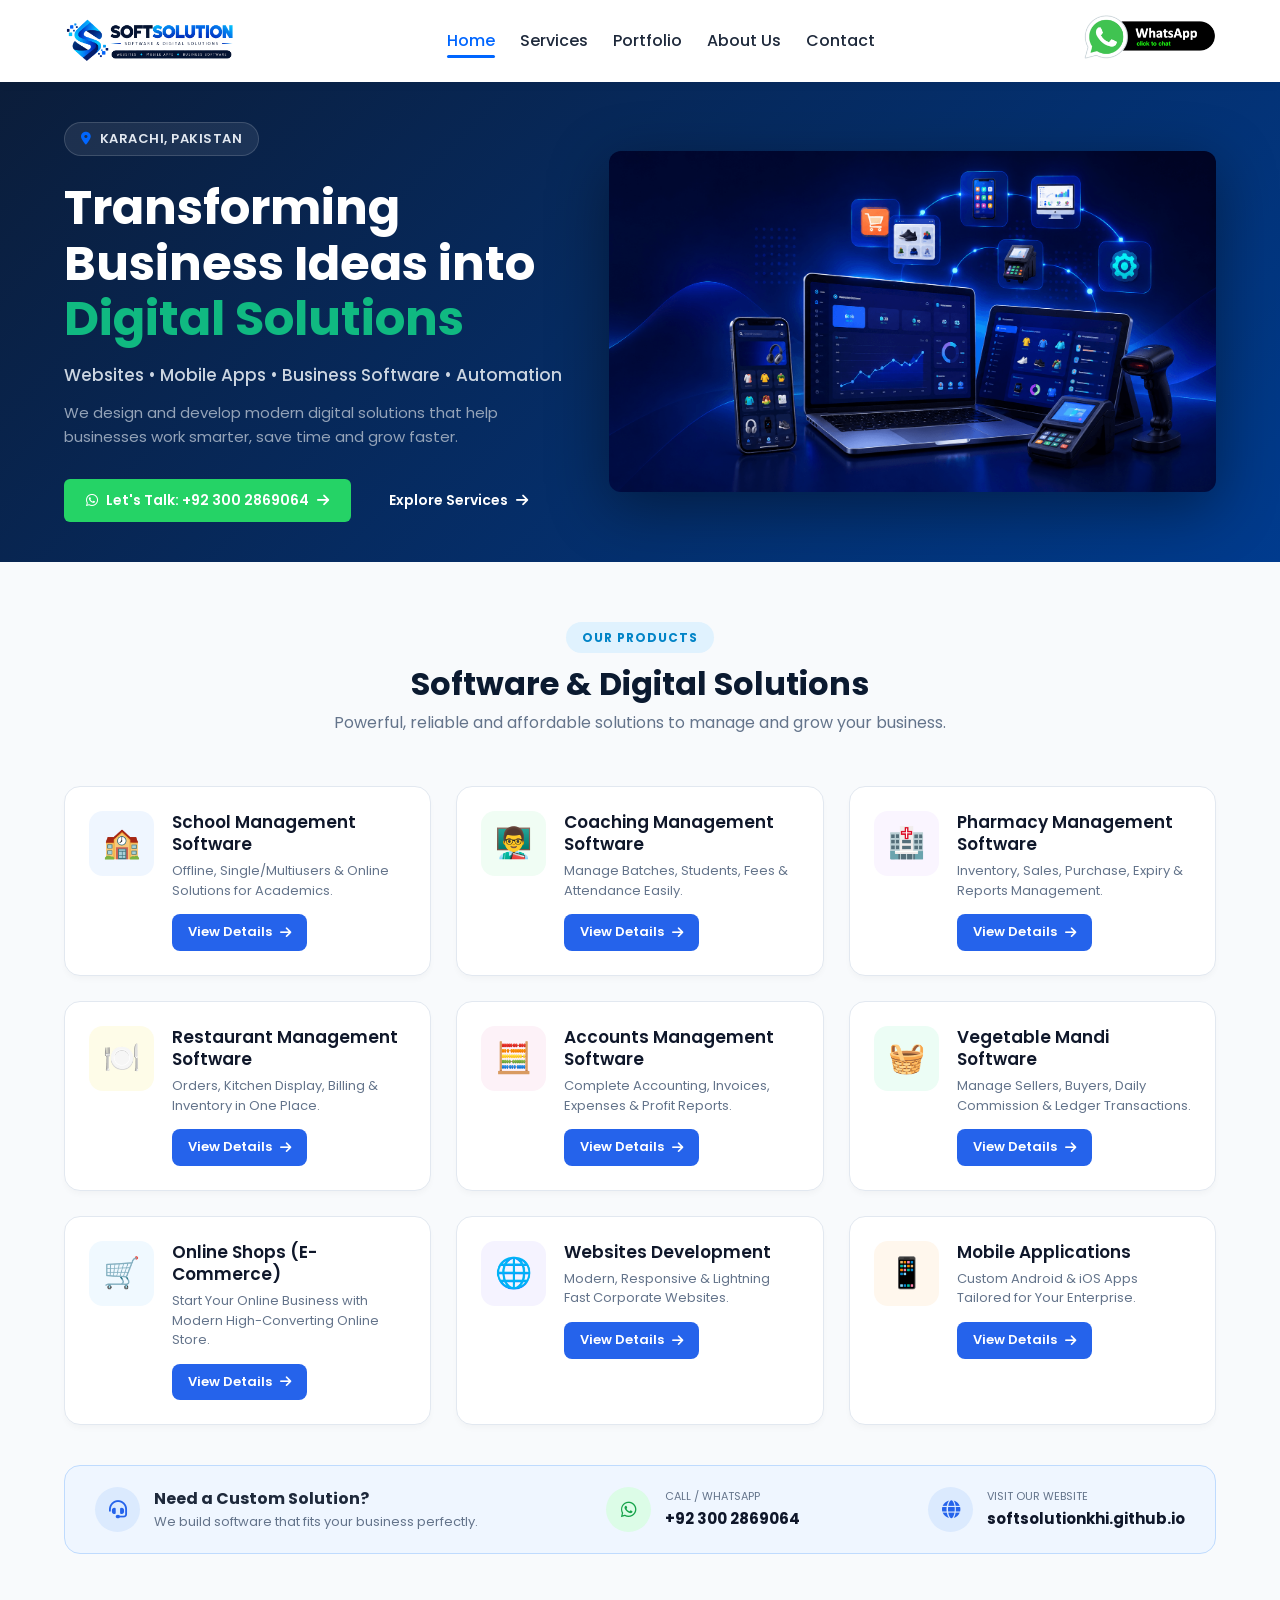
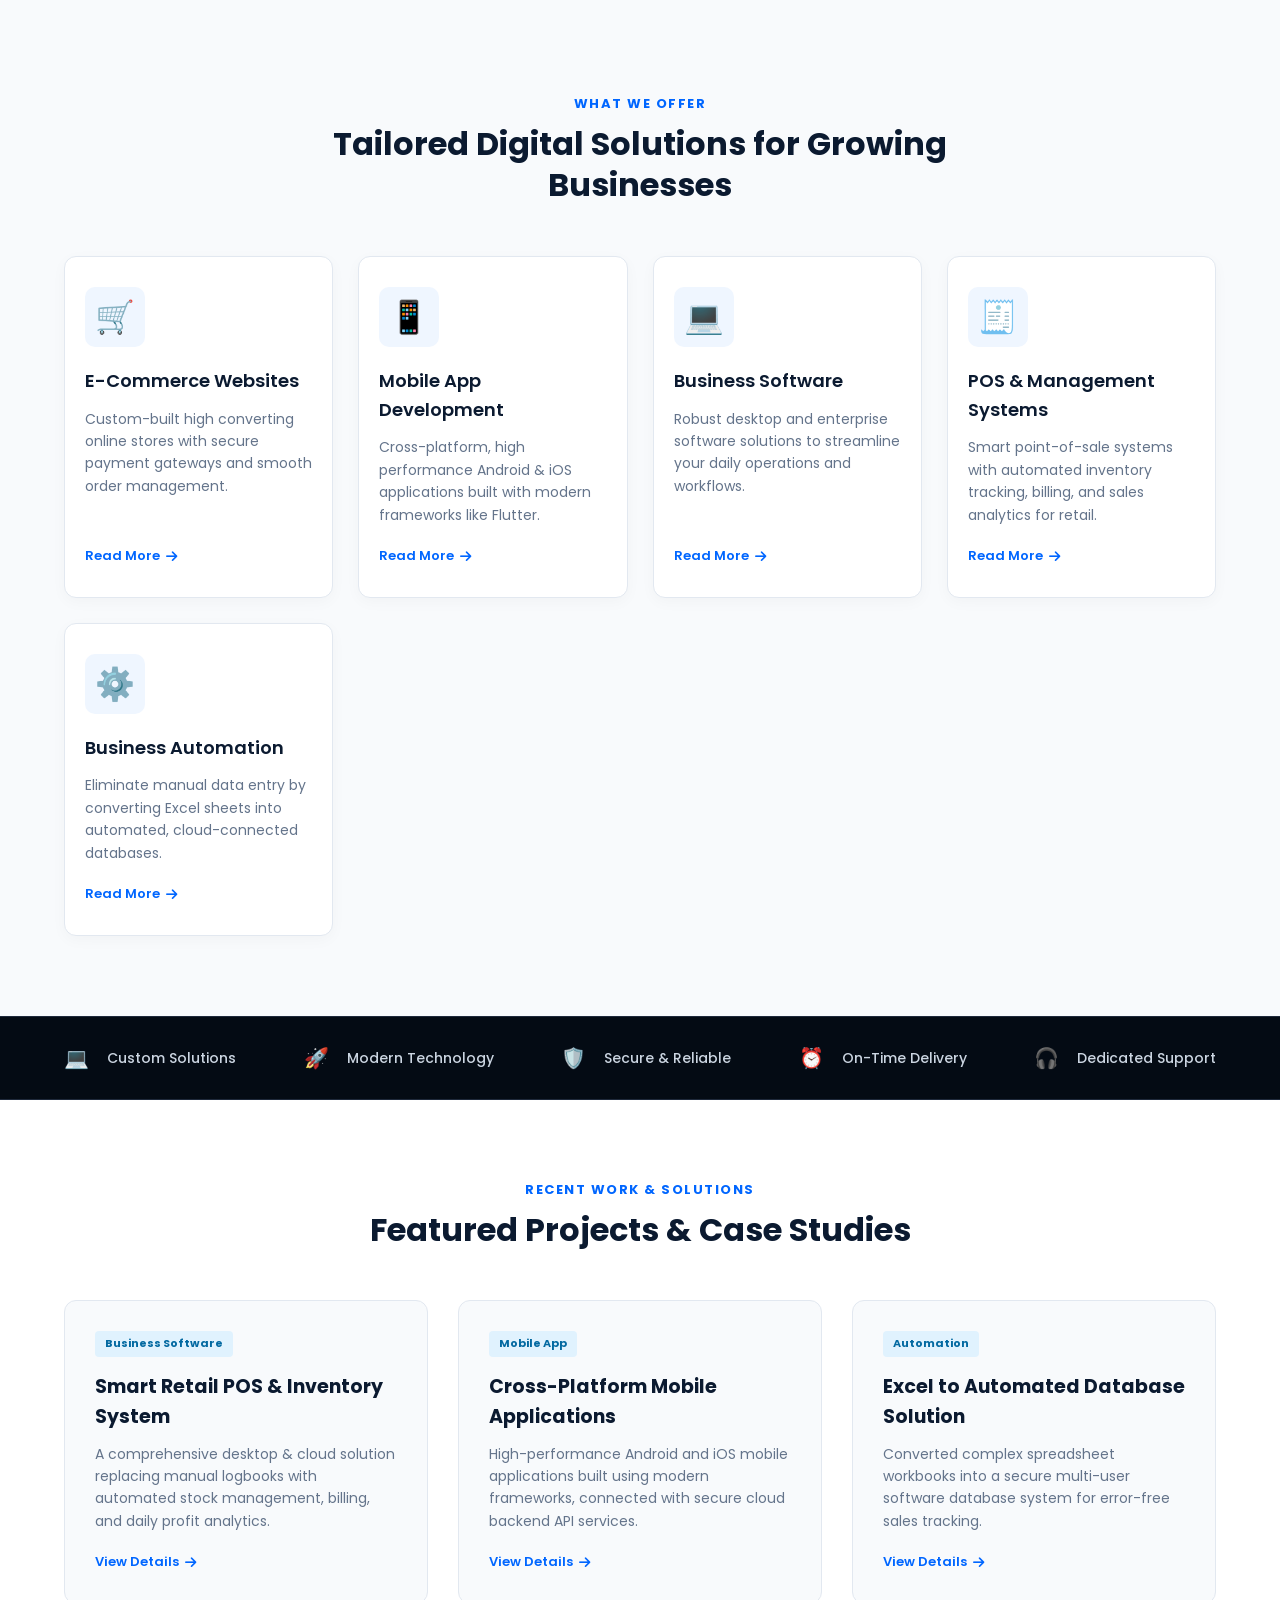
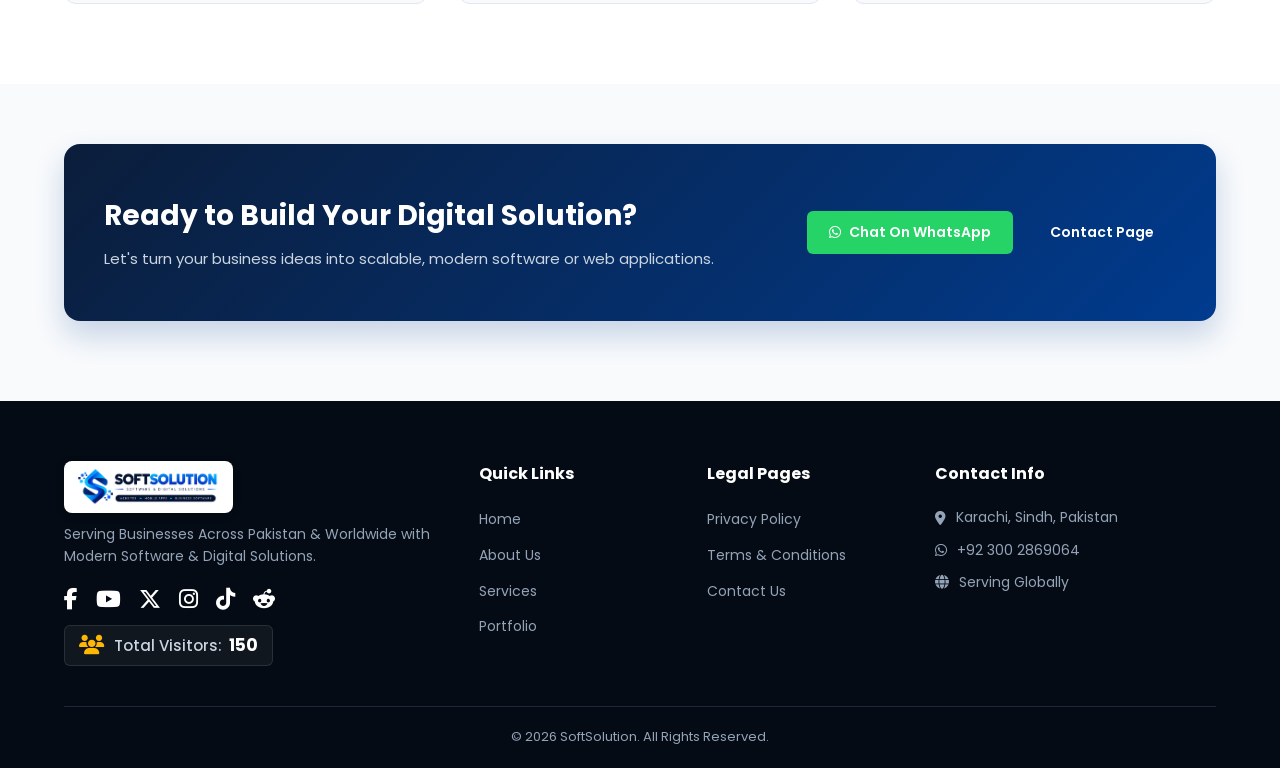
<file: index.html>
<!doctype html>
<html lang="en">
  <head>
    <meta charset="UTF-8" />
    <meta name="viewport" content="width=device-width, initial-scale=1.0" />
    <title>
      SoftSolution - Custom Software, Web & Mobile App Development in Karachi
    </title>

    <!-- Google AdSense Code -->
    <script async src="https://pagead2.googlesyndication.com/pagead/js/adsbygoogle.js?client=ca-pub-8253246819872588"
         crossorigin="anonymous"></script>
    
    <meta
      name="description"
      content="SoftSolution provides E-Commerce Websites, Custom Software, Mobile Apps, POS Systems, and Automation for businesses in Karachi, Pakistan."
    />
    <meta
      name="keywords"
      content="Software House Karachi, Web Development Pakistan, Custom POS System, Mobile App Developer Karachi, E-Commerce Solutions"
    />
    <meta name="author" content="SoftSolution" />

    <!-- Open Graph / Social Media Meta Tags -->
    <meta
      property="og:title"
      content="SoftSolution - Software & Digital Solutions"
    />
    <meta
      property="og:description"
      content="Building Digital Tomorrow: Custom Software, Mobile Apps & E-Commerce Solutions in Karachi."
    />
    <meta property="og:type" content="website" />

    <!-- Open Graph Tags for Social Media Preview -->
<meta property="og:title" content="SoftSolution - Software & Digital Solutions">
<meta property="og:description" content="Building Digital Tomorrow: Custom Software, Mobile Apps & E-Commerce Solutions.">
<meta property="og:image" content="https://softsolutionkhi.github.io/softsolution/assets/images/logo.png">
<meta property="og:image:width" content="1200">
<meta property="og:image:height" content="630">
<meta property="og:type" content="website">
<meta property="og:url" content="https://softsolutionkhi.github.io/softsolution/">

<!-- Twitter Card Tags -->
<meta name="twitter:card" content="summary_large_image">
<meta name="twitter:title" content="SoftSolution - Software & Digital Solutions">
<meta name="twitter:description" content="Building Digital Tomorrow: Custom Software, Mobile Apps & E-Commerce Solutions.">
<meta name="twitter:image" content="https://softsolutionkhi.github.io/softsolution/assets/images/logo.png">

    <!-- Favicon & Fonts -->
    <link rel="icon" href="assets/images/favicon.ico" type="image/x-icon" />
    <link
      href="https://fonts.googleapis.com/css2?family=Poppins:wght@300;400;500;600;700&display=swap"
      rel="stylesheet"
    />
    <link
      rel="stylesheet"
      href="https://cdnjs.cloudflare.com/ajax/libs/font-awesome/6.4.0/css/all.min.css"
    />

    <!-- Custom CSS -->
    <link rel="stylesheet" href="assets/css/style.css" />
    <link rel="stylesheet" href="assets/css/responsive.css" />
  </head>
  <body>
    <!-- Dynamic Header Placeholder -->
    <div id="header-placeholder"></div>

    <!-- Main Content Wrapper -->
    <main>
      <!-- Hero Section -->
      <section class="hero-section">
        <div class="container hero-container">
          <!-- Left Hero Content -->
          <div class="hero-content">
            <span class="location-badge">
              <i class="fas fa-map-marker-alt"></i> KARACHI, PAKISTAN
            </span>

            <h1 class="hero-heading">
              Transforming <br />
              Business Ideas into <br />
              <span class="highlight-green">Digital Solutions</span>
            </h1>

            <p class="hero-subtext">
              Websites • Mobile Apps • Business Software • Automation
            </p>

            <p class="hero-description">
              We design and develop modern digital solutions that help
              businesses work smarter, save time and grow faster.
            </p>

            <div class="hero-buttons">
              <a
                href="https://wa.me/923002869064"
                target="_blank"
                class="btn btn-whatsapp btn-large"
              >
                <i class="fab fa-whatsapp"></i> Let's Talk: +92 300 2869064
                <i class="fas fa-arrow-right"></i>
              </a>
              <a href="pages/services.html" class="btn btn-outline"
                >Explore Services <i class="fas fa-arrow-right"></i
              ></a>
            </div>
          </div>

          <!-- Right Hero Image -->
          <div class="hero-image-box">
            <img
              src="assets/images/hero_image.png"
              alt="Digital Software Solutions"
              class="hero-img"
            />
          </div>
        </div>
      </section>

      <!-- Our Products & Ready Solutions Section -->
<section class="products-section">
  <div class="container">
    <div class="section-header">
      <span class="sub-title-badge">OUR PRODUCTS</span>
      <h2>Software & Digital Solutions</h2>
      <p class="section-desc">
        Powerful, reliable and affordable solutions to manage and grow your business.
      </p>
    </div>

    <div class="products-grid">
      <!-- Product 1 -->
      <div class="product-card">
        <div class="product-icon-box bg-blue">🏫</div>
        <div class="product-info">
          <h3>School Management Software</h3>
          <p>Offline, Single/Multiusers & Online Solutions for Academics.</p>
          <a href="pages/school-management-software.html" class="btn-view-details">
   View Details <i class="fas fa-arrow-right"></i>
</a>
        </div>
      </div>

      <!-- Product 2 -->
      <div class="product-card">
        <div class="product-icon-box bg-green">👨‍🏫</div>
        <div class="product-info">
          <h3>Coaching Management Software</h3>
          <p>Manage Batches, Students, Fees & Attendance Easily.</p>
          <a href="pages/portfolio.html#coaching-software" class="btn-view-details">
            View Details <i class="fas fa-arrow-right"></i>
          </a>
        </div>
      </div>

      <!-- Product 3 -->
      <div class="product-card">
        <div class="product-icon-box bg-purple">🏥</div>
        <div class="product-info">
          <h3>Pharmacy Management Software</h3>
          <p>Inventory, Sales, Purchase, Expiry & Reports Management.</p>
          <a href="pages/portfolio.html#pharmacy-software" class="btn-view-details">
            View Details <i class="fas fa-arrow-right"></i>
          </a>
        </div>
      </div>

      <!-- Product 4 -->
      <div class="product-card">
        <div class="product-icon-box bg-yellow">🍽️</div>
        <div class="product-info">
          <h3>Restaurant Management Software</h3>
          <p>Orders, Kitchen Display, Billing & Inventory in One Place.</p>
          <a href="pages/portfolio.html#restaurant-software" class="btn-view-details">
            View Details <i class="fas fa-arrow-right"></i>
          </a>
        </div>
      </div>

      <!-- Product 5 -->
      <div class="product-card">
        <div class="product-icon-box bg-pink">🧮</div>
        <div class="product-info">
          <h3>Accounts Management Software</h3>
          <p>Complete Accounting, Invoices, Expenses & Profit Reports.</p>
          <a href="pages/portfolio.html#accounts-software" class="btn-view-details">
            View Details <i class="fas fa-arrow-right"></i>
          </a>
        </div>
      </div>

      <!-- Product 6 -->
      <div class="product-card">
        <div class="product-icon-box bg-light-green">🧺</div>
        <div class="product-info">
          <h3>Vegetable Mandi Software</h3>
          <p>Manage Sellers, Buyers, Daily Commission & Ledger Transactions.</p>
          <a href="pages/portfolio.html#mandi-software" class="btn-view-details">
            View Details <i class="fas fa-arrow-right"></i>
          </a>
        </div>
      </div>

      <!-- Product 7 -->
      <div class="product-card">
        <div class="product-icon-box bg-sky">🛒</div>
        <div class="product-info">
          <h3>Online Shops (E-Commerce)</h3>
          <p>Start Your Online Business with Modern High-Converting Online Store.</p>
          <a href="pages/portfolio.html#ecommerce" class="btn-view-details">
            View Details <i class="fas fa-arrow-right"></i>
          </a>
        </div>
      </div>

      <!-- Product 8 -->
      <div class="product-card">
        <div class="product-icon-box bg-lavender">🌐</div>
        <div class="product-info">
          <h3>Websites Development</h3>
          <p>Modern, Responsive & Lightning Fast Corporate Websites.</p>
          <a href="pages/portfolio.html#websites" class="btn-view-details">
            View Details <i class="fas fa-arrow-right"></i>
          </a>
        </div>
      </div>

      <!-- Product 9 -->
      <div class="product-card">
        <div class="product-icon-box bg-peach">📱</div>
        <div class="product-info">
          <h3>Mobile Applications</h3>
          <p>Custom Android & iOS Apps Tailored for Your Enterprise.</p>
          <a href="pages/portfolio.html#mobile-apps" class="btn-view-details">
            View Details <i class="fas fa-arrow-right"></i>
          </a>
        </div>
      </div>
    </div>

    <!-- Need Custom Solution Banner (Bottom Strip) -->
    <div class="custom-solution-banner">
      <div class="banner-col">
        <div class="banner-icon"><i class="fas fa-headset"></i></div>
        <div>
          <h4>Need a Custom Solution?</h4>
          <p>We build software that fits your business perfectly.</p>
        </div>
      </div>
      <div class="banner-col">
        <div class="banner-icon wa-bg"><i class="fab fa-whatsapp"></i></div>
        <div>
          <span class="label-sm">Call / WhatsApp</span>
          <a href="https://wa.me/923002869064" target="_blank" class="banner-link">+92 300 2869064</a>
        </div>
      </div>
      <div class="banner-col">
        <div class="banner-icon"><i class="fas fa-globe"></i></div>
        <div>
          <span class="label-sm">Visit Our Website</span>
          <span class="banner-link">softsolutionkhi.github.io</span>
        </div>
      </div>
    </div>
  </div>
</section>

      <!-- Services Section -->
      <section class="services-section">
        <div class="container">
          <div class="section-header">
            <span class="sub-title">WHAT WE OFFER</span>
            <h2>Tailored Digital Solutions for Growing Businesses</h2>
          </div>

          <div class="services-grid">
            <!-- Card 1 -->
            <div class="service-card">
              <div class="service-icon emoji-icon">🛒</div>
              <h3>E-Commerce Websites</h3>
              <p>
                Custom-built high converting online stores with secure payment
                gateways and smooth order management.
              </p>
              <a href="pages/services.html" class="service-link"
                >Read More <i class="fas fa-arrow-right"></i
              ></a>
            </div>

            <!-- Card 2 -->
            <div class="service-card">
              <div class="service-icon emoji-icon">📱</div>
              <h3>Mobile App Development</h3>
              <p>
                Cross-platform, high performance Android & iOS applications
                built with modern frameworks like Flutter.
              </p>
              <a href="pages/services.html" class="service-link"
                >Read More <i class="fas fa-arrow-right"></i
              ></a>
            </div>

            <!-- Card 3 -->
            <div class="service-card">
              <div class="service-icon emoji-icon">💻</div>
              <h3>Business Software</h3>
              <p>
                Robust desktop and enterprise software solutions to streamline
                your daily operations and workflows.
              </p>
              <a href="pages/services.html" class="service-link"
                >Read More <i class="fas fa-arrow-right"></i
              ></a>
            </div>

            <!-- Card 4 -->
            <div class="service-card">
              <div class="service-icon emoji-icon">🧾</div>
              <h3>POS & Management Systems</h3>
              <p>
                Smart point-of-sale systems with automated inventory tracking,
                billing, and sales analytics for retail.
              </p>
              <a href="pages/services.html" class="service-link"
                >Read More <i class="fas fa-arrow-right"></i
              ></a>
            </div>

            <!-- Card 5 -->
            <div class="service-card">
              <div class="service-icon emoji-icon">⚙️</div>
              <h3>Business Automation</h3>
              <p>
                Eliminate manual data entry by converting Excel sheets into
                automated, cloud-connected databases.
              </p>
              <a href="pages/services.html" class="service-link"
                >Read More <i class="fas fa-arrow-right"></i
              ></a>
            </div>
          </div>
        </div>
      </section>

      <!-- Features Bar Ribbon -->
      <section class="features-bar">
        <div class="container features-wrapper">
          <div class="feature-item">
            <span class="feature-emoji">💻</span>
            <span>Custom Solutions</span>
          </div>
          <div class="feature-item">
            <span class="feature-emoji">🚀</span>
            <span>Modern Technology</span>
          </div>
          <div class="feature-item">
            <span class="feature-emoji">🛡️</span>
            <span>Secure & Reliable</span>
          </div>
          <div class="feature-item">
            <span class="feature-emoji">⏰</span>
            <span>On-Time Delivery</span>
          </div>
          <div class="feature-item">
            <span class="feature-emoji">🎧</span>
            <span>Dedicated Support</span>
          </div>
        </div>
      </section>

      <!-- Portfolio Preview Section -->
      <section class="portfolio-section">
        <div class="container">
          <div class="section-header">
            <span class="sub-title">RECENT WORK & SOLUTIONS</span>
            <h2>Featured Projects & Case Studies</h2>
          </div>

          <div class="portfolio-grid">
            <!-- Project 1 -->
            <div class="portfolio-card">
              <div class="portfolio-tag">Business Software</div>
              <h3>Smart Retail POS & Inventory System</h3>
              <p>
                A comprehensive desktop & cloud solution replacing manual
                logbooks with automated stock management, billing, and daily
                profit analytics.
              </p>
              <a href="pages/portfolio.html" class="portfolio-btn"
                >View Details <i class="fas fa-arrow-right"></i
              ></a>
            </div>

            <!-- Project 2 -->
            <div class="portfolio-card">
              <div class="portfolio-tag">Mobile App</div>
              <h3>Cross-Platform Mobile Applications</h3>
              <p>
                High-performance Android and iOS mobile applications built using
                modern frameworks, connected with secure cloud backend API
                services.
              </p>
              <a href="pages/portfolio.html" class="portfolio-btn"
                >View Details <i class="fas fa-arrow-right"></i
              ></a>
            </div>

            <!-- Project 3 -->
            <div class="portfolio-card">
              <div class="portfolio-tag">Automation</div>
              <h3>Excel to Automated Database Solution</h3>
              <p>
                Converted complex spreadsheet workbooks into a secure multi-user
                software database system for error-free sales tracking.
              </p>
              <a href="pages/portfolio.html" class="portfolio-btn"
                >View Details <i class="fas fa-arrow-right"></i
              ></a>
            </div>
          </div>
        </div>
      </section>

      <!-- CTA Section -->
      <section class="cta-section">
        <div class="container cta-box">
          <div class="cta-content">
            <h2>Ready to Build Your Digital Solution?</h2>
            <p>
              Let's turn your business ideas into scalable, modern software or
              web applications.
            </p>
          </div>
          <div class="cta-actions">
            <a
              href="https://wa.me/923002869064"
              target="_blank"
              class="btn btn-whatsapp btn-large"
            >
              <i class="fab fa-whatsapp"></i> Chat On WhatsApp
            </a>
            <a href="pages/contact.html" class="btn btn-outline"
              >Contact Page</a
            >
          </div>
        </div>
      </section>
    </main>

    <!-- Dynamic Footer Placeholder -->
    <div id="footer-placeholder"></div>

    <!-- JS Script -->
    <script src="assets/js/main.js"></script>
  </body>
</html>
</file>
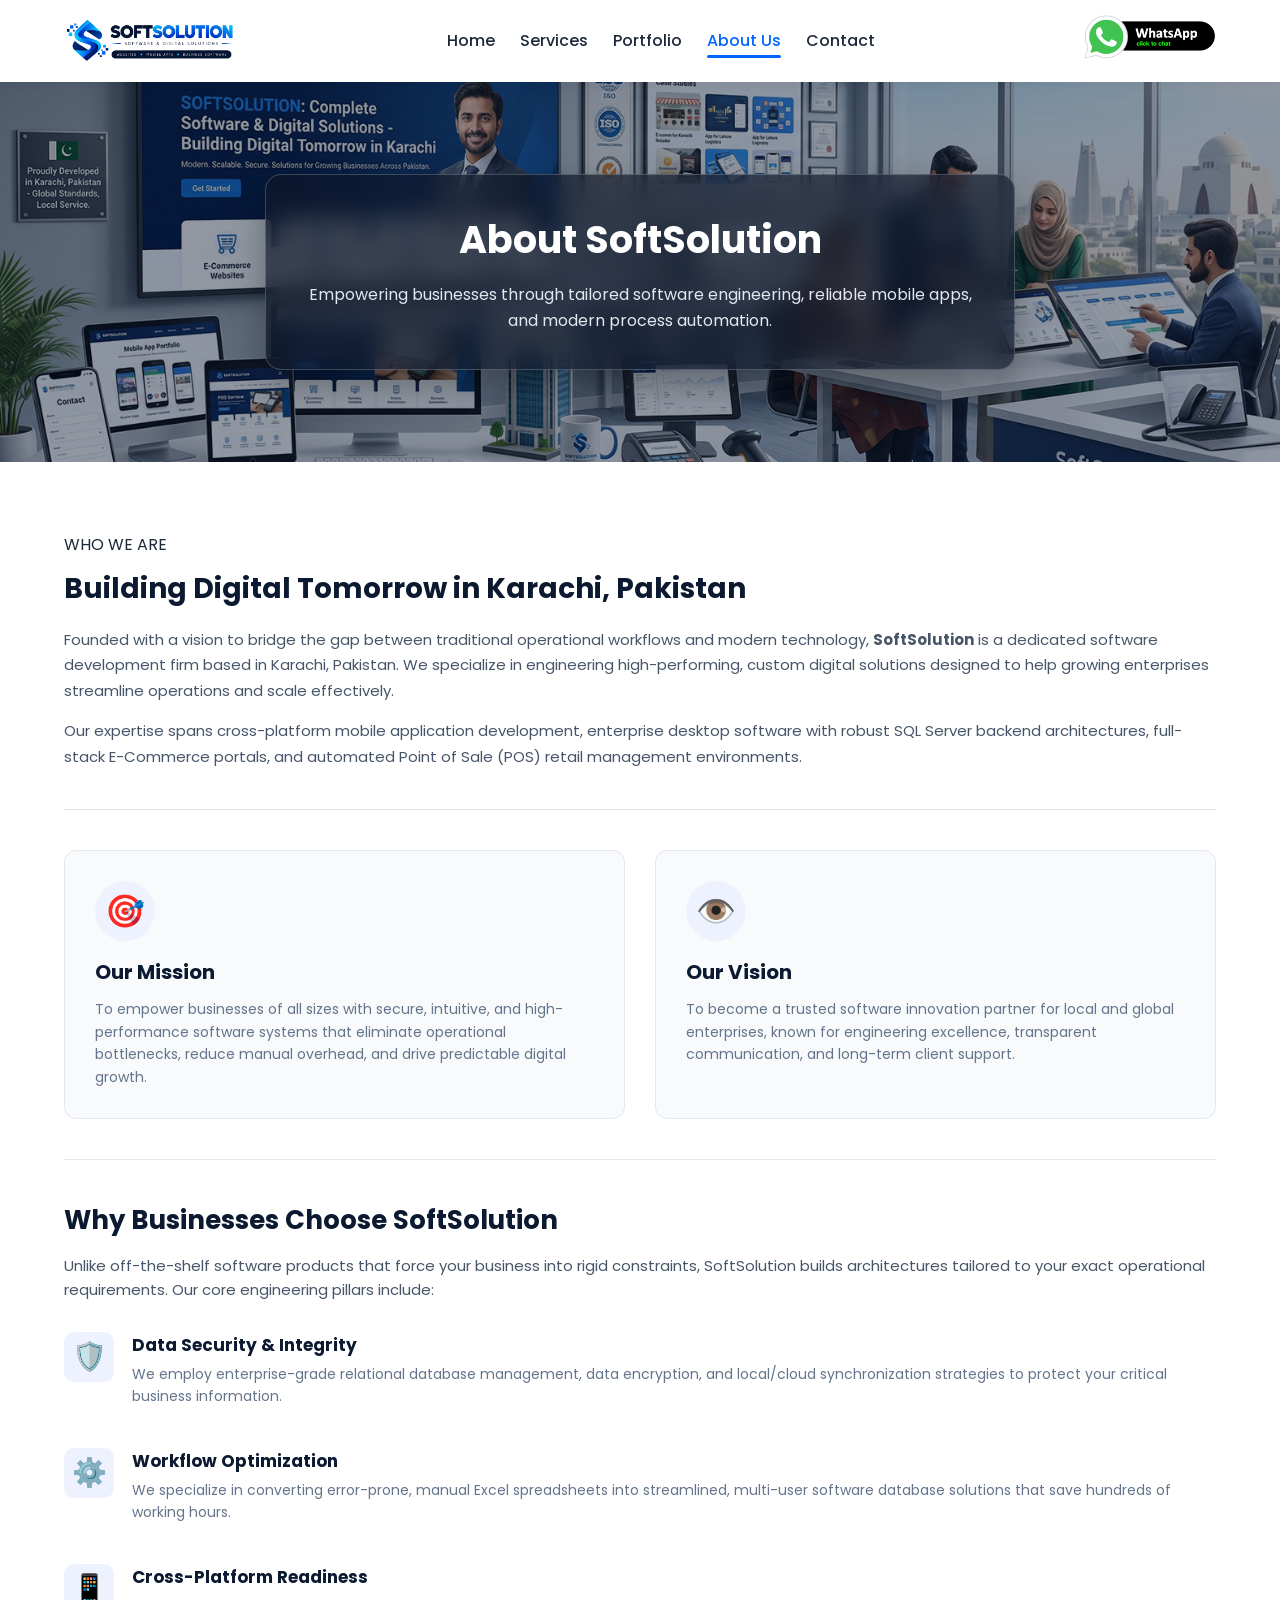
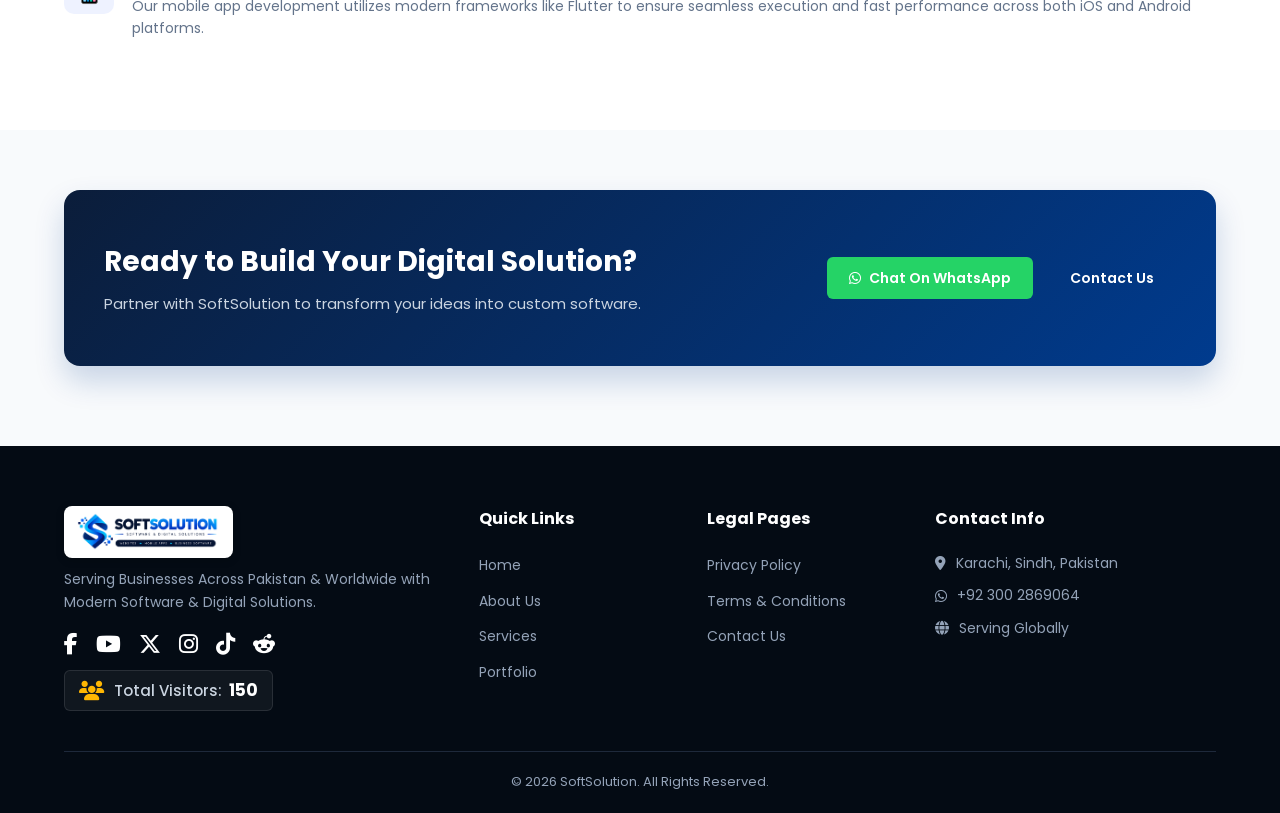
<file: pages/about.html>
<!doctype html>
<html lang="en">
  <head>
    <meta charset="UTF-8" />
    <meta name="viewport" content="width=device-width, initial-scale=1.0" />
    <title>About Us - SoftSolution | Software & Digital Solutions</title>

    <!-- Google AdSense Code -->
    <script async src="https://pagead2.googlesyndication.com/pagead/js/adsbygoogle.js?client=ca-pub-8253246819872588"
         crossorigin="anonymous"></script>
    
    <meta
      name="description"
      content="Learn about SoftSolution, a premier software development firm in Karachi delivering high-performance custom software, mobile apps, and business automation solutions."
    />
    <meta
      name="keywords"
      content="About SoftSolution, Software Firm Karachi, Software Developers Pakistan, Tech Agency Karachi"
    />
    <meta name="author" content="SoftSolution" />

    <!-- Open Graph Tags -->
    <meta property="og:title" content="About Us - SoftSolution" />
    <meta
      property="og:description"
      content="Building Digital Tomorrow with secure, scalable, and custom-engineered digital software solutions."
    />
    <meta property="og:type" content="website" />

    <!-- Open Graph Tags for Social Media Preview -->
<meta property="og:title" content="SoftSolution - Software & Digital Solutions">
<meta property="og:description" content="Building Digital Tomorrow: Custom Software, Mobile Apps & E-Commerce Solutions.">
<meta property="og:image" content="https://softsolutionkhi.github.io/softsolution/assets/images/logo.png">
<meta property="og:image:width" content="1200">
<meta property="og:image:height" content="630">
<meta property="og:type" content="website">
<meta property="og:url" content="https://softsolutionkhi.github.io/softsolution/">

<!-- Twitter Card Tags -->
<meta name="twitter:card" content="summary_large_image">
<meta name="twitter:title" content="SoftSolution - Software & Digital Solutions">
<meta name="twitter:description" content="Building Digital Tomorrow: Custom Software, Mobile Apps & E-Commerce Solutions.">
<meta name="twitter:image" content="https://softsolutionkhi.github.io/softsolution/assets/images/logo.png">

    <!-- Fonts & Icons -->
    <link rel="icon" href="../assets/images/favicon.ico" type="image/x-icon" />
    <link
      href="https://fonts.googleapis.com/css2?family=Poppins:wght@300;400;500;600;700&display=swap"
      rel="stylesheet"
    />
    <link
      rel="stylesheet"
      href="https://cdnjs.cloudflare.com/ajax/libs/font-awesome/6.4.0/css/all.min.css"
    />

    <!-- Relative Paths for CSS -->
    <link rel="stylesheet" href="../assets/css/style.css" />
    <link rel="stylesheet" href="../assets/css/responsive.css" />
  </head>
  <body>
    <!-- Dynamic Header Placeholder -->
    <div id="header-placeholder"></div>

    <main>
      <!-- Hero Banner with Full Image & Transparent Glass Card -->
      <section class="about-hero-banner">
        <div class="container">
          <div class="glass-card">
            <h1>About SoftSolution</h1>
            <p>
              Empowering businesses through tailored software engineering,
              reliable mobile apps, and modern process automation.
            </p>
          </div>
        </div>
      </section>

      <!-- Main About Content Section -->
      <section class="page-content-section">
        <div class="container">
          <div class="about-grid">
            <div class="about-text">
              <span class="sub-title">WHO WE ARE</span>
              <h2>Building Digital Tomorrow in Karachi, Pakistan</h2>
              <p>
                Founded with a vision to bridge the gap between traditional
                operational workflows and modern technology,
                <strong>SoftSolution</strong> is a dedicated software
                development firm based in Karachi, Pakistan. We specialize in
                engineering high-performing, custom digital solutions designed
                to help growing enterprises streamline operations and scale
                effectively.
              </p>
              <p>
                Our expertise spans cross-platform mobile application
                development, enterprise desktop software with robust SQL Server
                backend architectures, full-stack E-Commerce portals, and
                automated Point of Sale (POS) retail management environments.
              </p>
            </div>
          </div>

          <hr class="section-divider" />

          <!-- Mission & Vision Cards -->
          <div class="mv-grid">
            <div class="mv-card">
              <div class="mv-icon emoji-icon">🎯</div>
              <h3>Our Mission</h3>
              <p>
                To empower businesses of all sizes with secure, intuitive, and
                high-performance software systems that eliminate operational
                bottlenecks, reduce manual overhead, and drive predictable
                digital growth.
              </p>
            </div>

            <div class="mv-card">
              <div class="mv-icon emoji-icon">👁️</div>
              <h3>Our Vision</h3>
              <p>
                To become a trusted software innovation partner for local and
                global enterprises, known for engineering excellence,
                transparent communication, and long-term client support.
              </p>
            </div>
          </div>

          <hr class="section-divider" />

          <!-- Core Technical Standards Section -->
          <div class="about-standards">
            <h2>Why Businesses Choose SoftSolution</h2>
            <p>
              Unlike off-the-shelf software products that force your business
              into rigid constraints, SoftSolution builds architectures tailored
              to your exact operational requirements. Our core engineering
              pillars include:
            </p>

            <div class="standards-list">
              <div class="standard-item">
                <span class="standard-emoji">🛡️</span>
                <div>
                  <h4>Data Security & Integrity</h4>
                  <p>
                    We employ enterprise-grade relational database management,
                    data encryption, and local/cloud synchronization strategies
                    to protect your critical business information.
                  </p>
                </div>
              </div>

              <div class="standard-item">
                <span class="standard-emoji">⚙️</span>
                <div>
                  <h4>Workflow Optimization</h4>
                  <p>
                    We specialize in converting error-prone, manual Excel
                    spreadsheets into streamlined, multi-user software database
                    solutions that save hundreds of working hours.
                  </p>
                </div>
              </div>

              <div class="standard-item">
                <span class="standard-emoji">📱</span>
                <div>
                  <h4>Cross-Platform Readiness</h4>
                  <p>
                    Our mobile app development utilizes modern frameworks like
                    Flutter to ensure seamless execution and fast performance
                    across both iOS and Android platforms.
                  </p>
                </div>
              </div>
            </div>
          </div>
        </div>
      </section>

      <!-- CTA Section -->
      <section class="cta-section">
        <div class="container cta-box">
          <div class="cta-content">
            <h2>Ready to Build Your Digital Solution?</h2>
            <p>
              Partner with SoftSolution to transform your ideas into custom
              software.
            </p>
          </div>
          <div class="cta-actions">
            <a
              href="https://wa.me/923002869064"
              target="_blank"
              class="btn btn-whatsapp btn-large"
            >
              <i class="fab fa-whatsapp"></i> Chat On WhatsApp
            </a>
            <a href="contact.html" class="btn btn-outline">Contact Us</a>
          </div>
        </div>
      </section>
    </main>

    <!-- Dynamic Footer Placeholder -->
    <div id="footer-placeholder"></div>

    <script src="../assets/js/main.js"></script>
  </body>
</html>
</file>
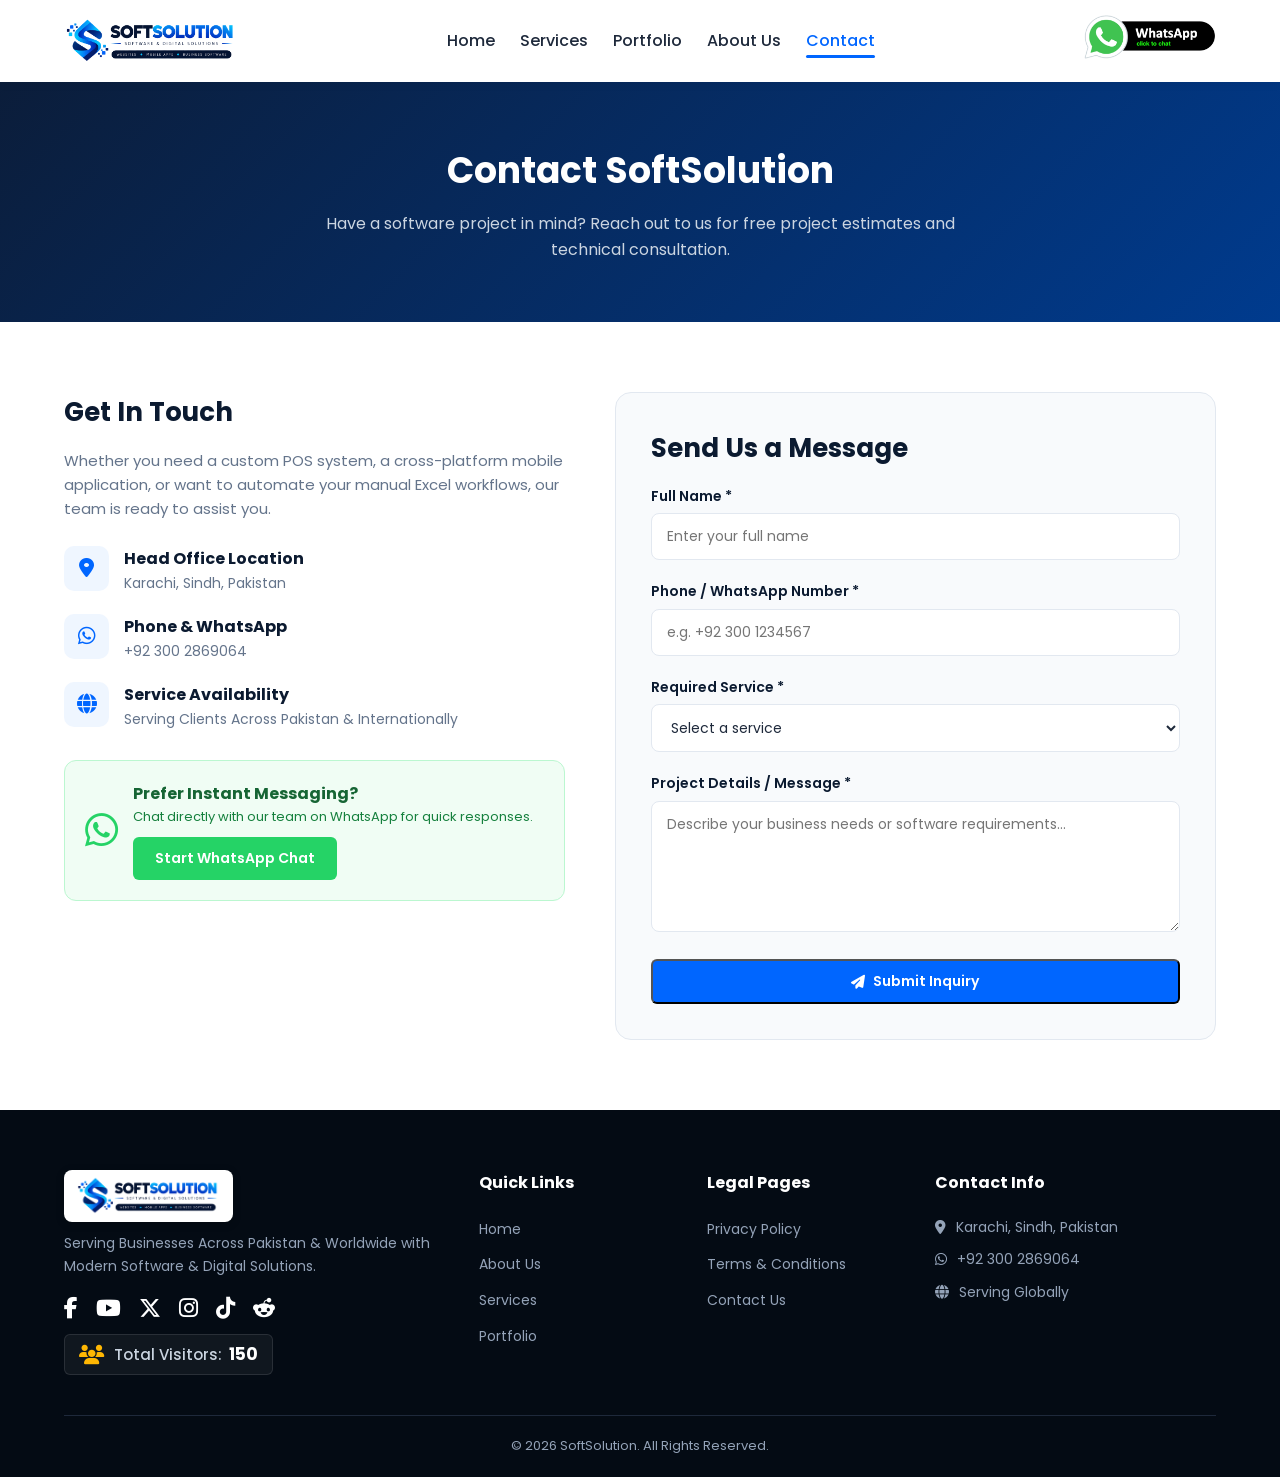
<file: pages/contact.html>
<!DOCTYPE html>
<html lang="en">
<head>
    <meta charset="UTF-8">
    <meta name="viewport" content="width=device-width, initial-scale=1.0">
    <title>Contact Us - SoftSolution | Get in Touch with Our Software Team</title>
    <!-- Google AdSense Code -->
    <script async src="https://pagead2.googlesyndication.com/pagead/js/adsbygoogle.js?client=ca-pub-8253246819872588" crossorigin="anonymous"></script>
    <meta name="description" content="Contact SoftSolution in Karachi, Pakistan for software development, mobile app queries, and custom business automation consultations.">
    <meta name="keywords" content="Contact SoftSolution, Software House Karachi Phone Number, Software Company Address Karachi">
    <meta name="author" content="SoftSolution">

    <!-- Open Graph Tags -->
    <meta property="og:title" content="Contact Us - SoftSolution">
    <meta property="og:description" content="Get in touch with our engineering team today to discuss your software project.">
    <meta property="og:type" content="website">

    <!-- Open Graph Tags for Social Media Preview -->
<meta property="og:title" content="SoftSolution - Software & Digital Solutions">
<meta property="og:description" content="Building Digital Tomorrow: Custom Software, Mobile Apps & E-Commerce Solutions.">
<meta property="og:image" content="https://softsolutionkhi.github.io/softsolution/assets/images/logo.png">
<meta property="og:image:width" content="1200">
<meta property="og:image:height" content="630">
<meta property="og:type" content="website">
<meta property="og:url" content="https://softsolutionkhi.github.io/softsolution/">

<!-- Twitter Card Tags -->
<meta name="twitter:card" content="summary_large_image">
<meta name="twitter:title" content="SoftSolution - Software & Digital Solutions">
<meta name="twitter:description" content="Building Digital Tomorrow: Custom Software, Mobile Apps & E-Commerce Solutions.">
<meta name="twitter:image" content="https://softsolutionkhi.github.io/softsolution/assets/images/logo.png">

    <!-- Fonts & Icons -->
    <link rel="icon" href="../assets/images/favicon.ico" type="image/x-icon">
    <link href="https://fonts.googleapis.com/css2?family=Poppins:wght@300;400;500;600;700&display=swap" rel="stylesheet">
    <link rel="stylesheet" href="https://cdnjs.cloudflare.com/ajax/libs/font-awesome/6.4.0/css/all.min.css">

    <!-- Relative Paths for CSS -->
    <link rel="stylesheet" href="../assets/css/style.css">
    <link rel="stylesheet" href="../assets/css/responsive.css">
</head>
<body>

    <!-- Dynamic Header Placeholder -->
    <div id="header-placeholder"></div>

    <main>
        <!-- Inner Page Hero Banner -->
        <section class="page-banner">
            <div class="container">
                <h1>Contact SoftSolution</h1>
                <p>Have a software project in mind? Reach out to us for free project estimates and technical consultation.</p>
            </div>
        </section>

        <!-- Main Contact Section -->
        <section class="page-content-section">
            <div class="container">
                <div class="contact-grid">
                    
                    <!-- Contact Info Column -->
                    <div class="contact-info-box">
                        <h2>Get In Touch</h2>
                        <p>Whether you need a custom POS system, a cross-platform mobile application, or want to automate your manual Excel workflows, our team is ready to assist you.</p>

                        <div class="info-item">
                            <i class="fas fa-map-marker-alt"></i>
                            <div>
                                <h4>Head Office Location</h4>
                                <p>Karachi, Sindh, Pakistan</p>
                            </div>
                        </div>

                        <div class="info-item">
                            <i class="fab fa-whatsapp"></i>
                            <div>
                                <h4>Phone & WhatsApp</h4>
                                <p>+92 300 2869064</p>
                            </div>
                        </div>

                        <div class="info-item">
                            <i class="fas fa-globe"></i>
                            <div>
                                <h4>Service Availability</h4>
                                <p>Serving Clients Across Pakistan & Internationally</p>
                            </div>
                        </div>

                        <div class="direct-whatsapp-card">
                            <i class="fab fa-whatsapp wa-big-icon"></i>
                            <div>
                                <h4>Prefer Instant Messaging?</h4>
                                <p>Chat directly with our team on WhatsApp for quick responses.</p>
                                <a href="https://wa.me/923002869064" target="_blank" class="btn btn-whatsapp" style="margin-top: 10px;">
                                    Start WhatsApp Chat
                                </a>
                            </div>
                        </div>
                    </div>

                    <!-- Contact Form Column -->
                    <div class="contact-form-box">
                        <h2>Send Us a Message</h2>
                        <form action="https://formspree.io/f/myegdyoz" method="POST">
                            <div class="form-group">
                                <label for="fullname">Full Name *</label>
                                <input type="text" id="fullname" name="fullname" required placeholder="Enter your full name">
                            </div>

                            <div class="form-group">
                                <label for="phone">Phone / WhatsApp Number *</label>
                                <input type="tel" id="phone" name="phone" required placeholder="e.g. +92 300 1234567">
                            </div>

                            <div class="form-group">
                                <label for="service">Required Service *</label>
                                <select id="service" name="service" required>
                                    <option value="" disabled selected>Select a service</option>
                                    <option value="E-Commerce Website">E-Commerce Website</option>
                                    <option value="Mobile App Development">Mobile App Development</option>
                                    <option value="Custom Business Software">Custom Business Software</option>
                                    <option value="POS & Retail System">POS & Retail Management System</option>
                                    <option value="Excel to Software Automation">Excel to Software Automation</option>
                                    <option value="Other Inquiry">Other Inquiry</option>
                                </select>
                            </div>

                            <div class="form-group">
                                <label for="message">Project Details / Message *</label>
                                <textarea id="message" name="message" rows="5" required placeholder="Describe your business needs or software requirements..."></textarea>
                            </div>

                            <button type="submit" class="btn btn-primary btn-large" style="width: 100%;">
                                <i class="fas fa-paper-plane"></i> Submit Inquiry
                            </button>
                        </form>
                    </div>

                </div>
            </div>
        </section>

    </main>

    <!-- Dynamic Footer Placeholder -->
    <div id="footer-placeholder"></div>

    <script src="../assets/js/main.js"></script>
</body>
</html>
</file>
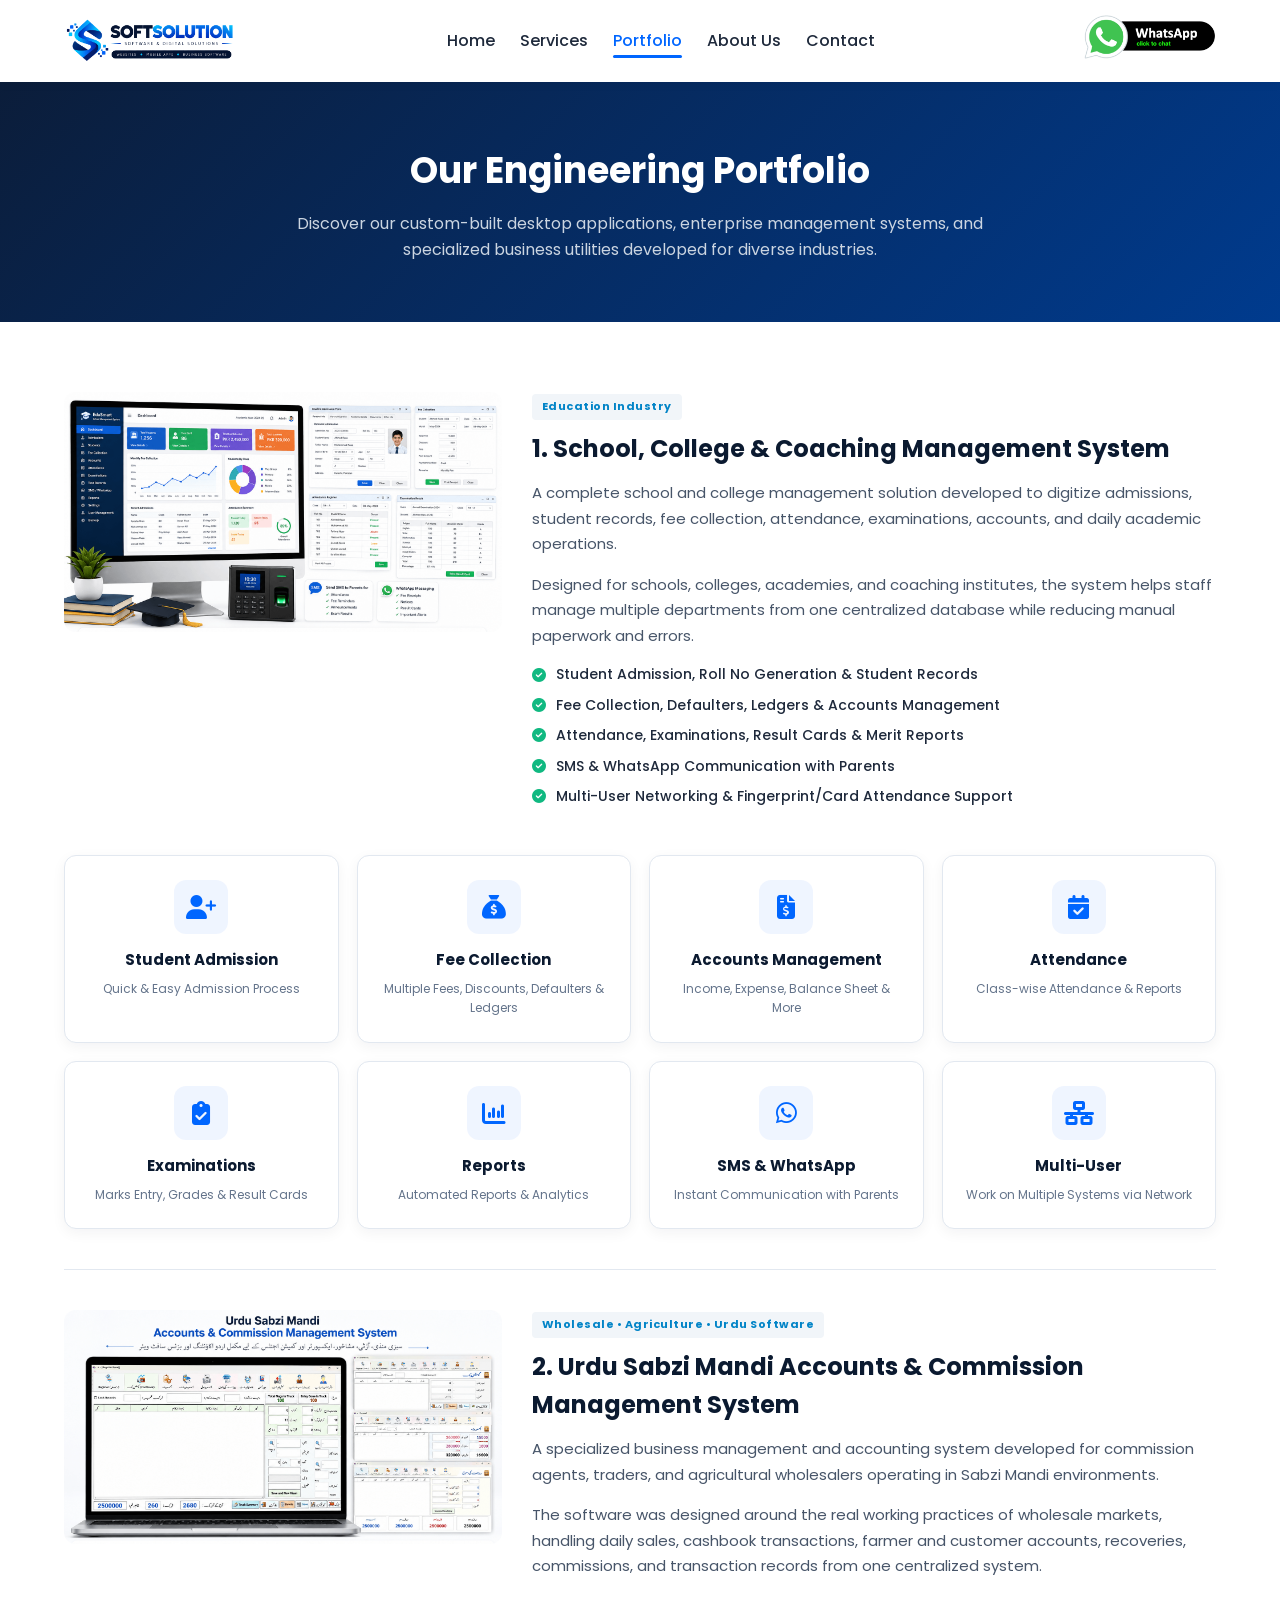
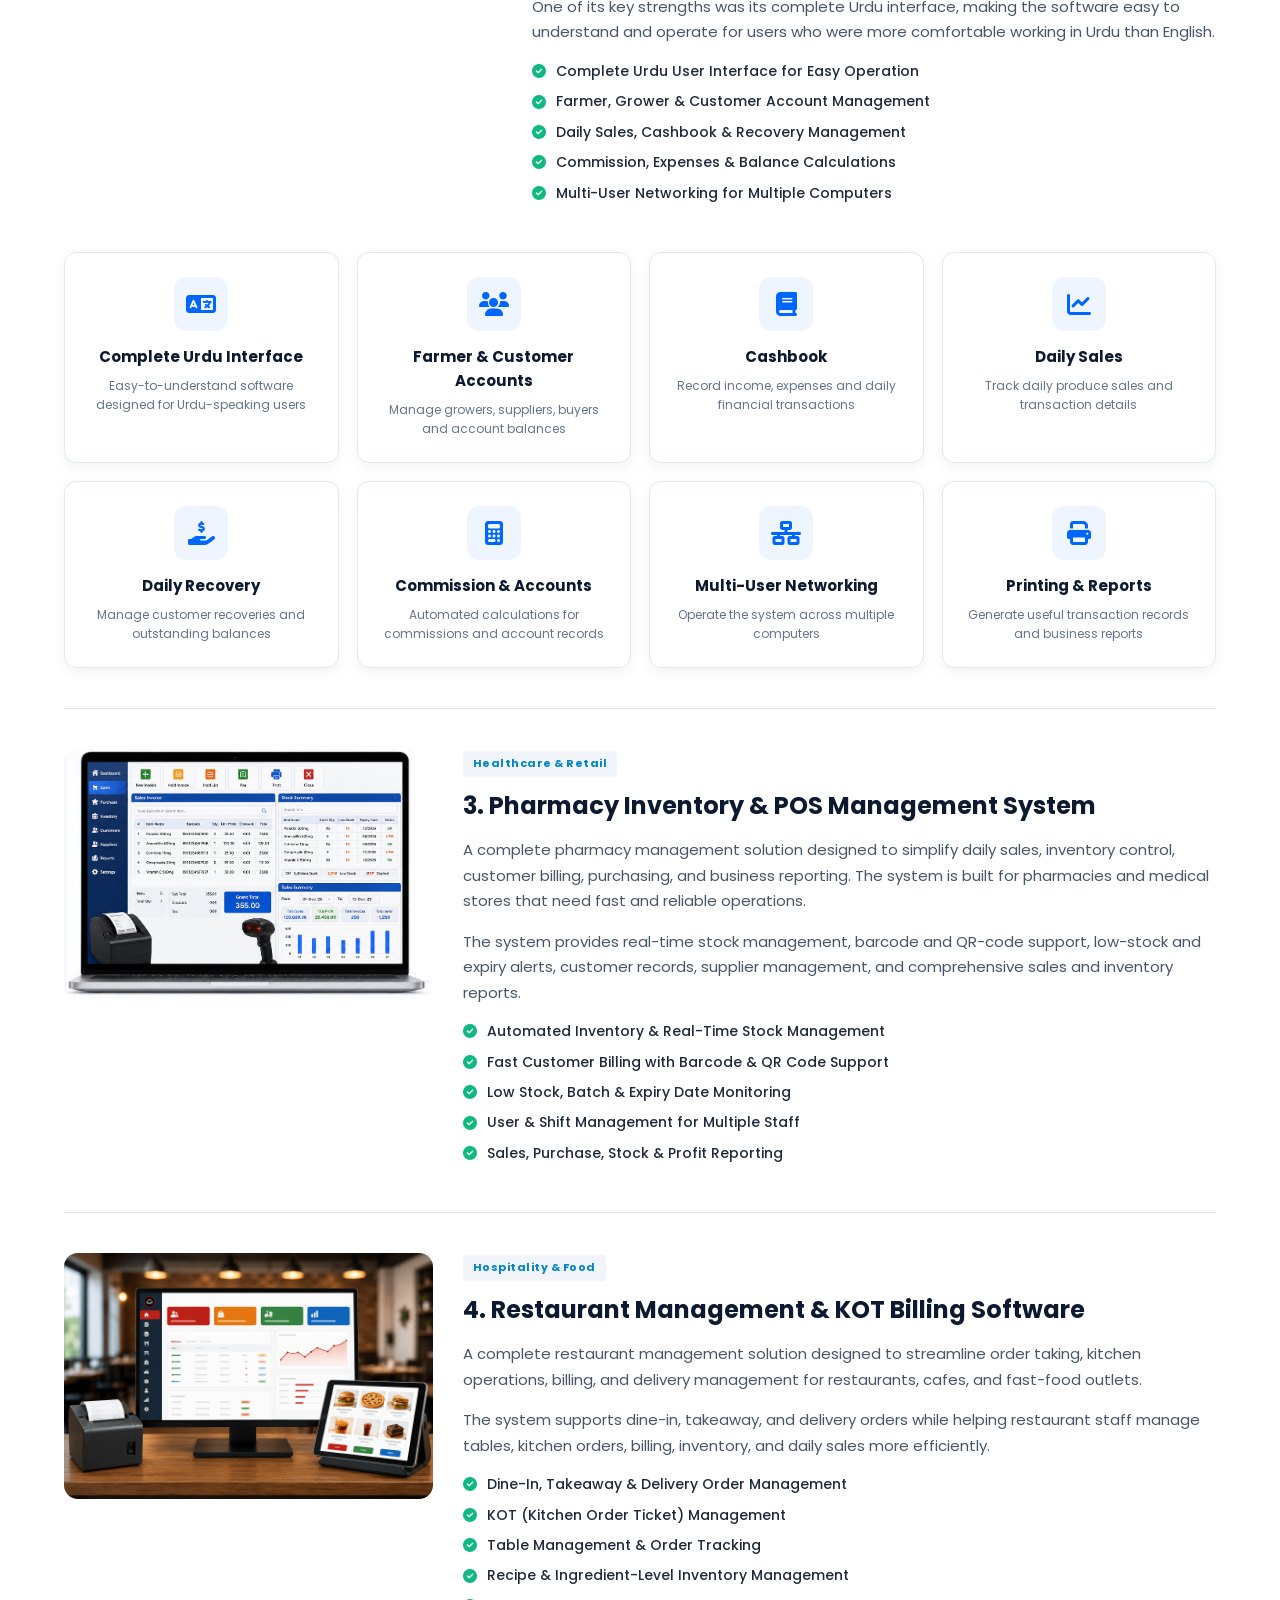
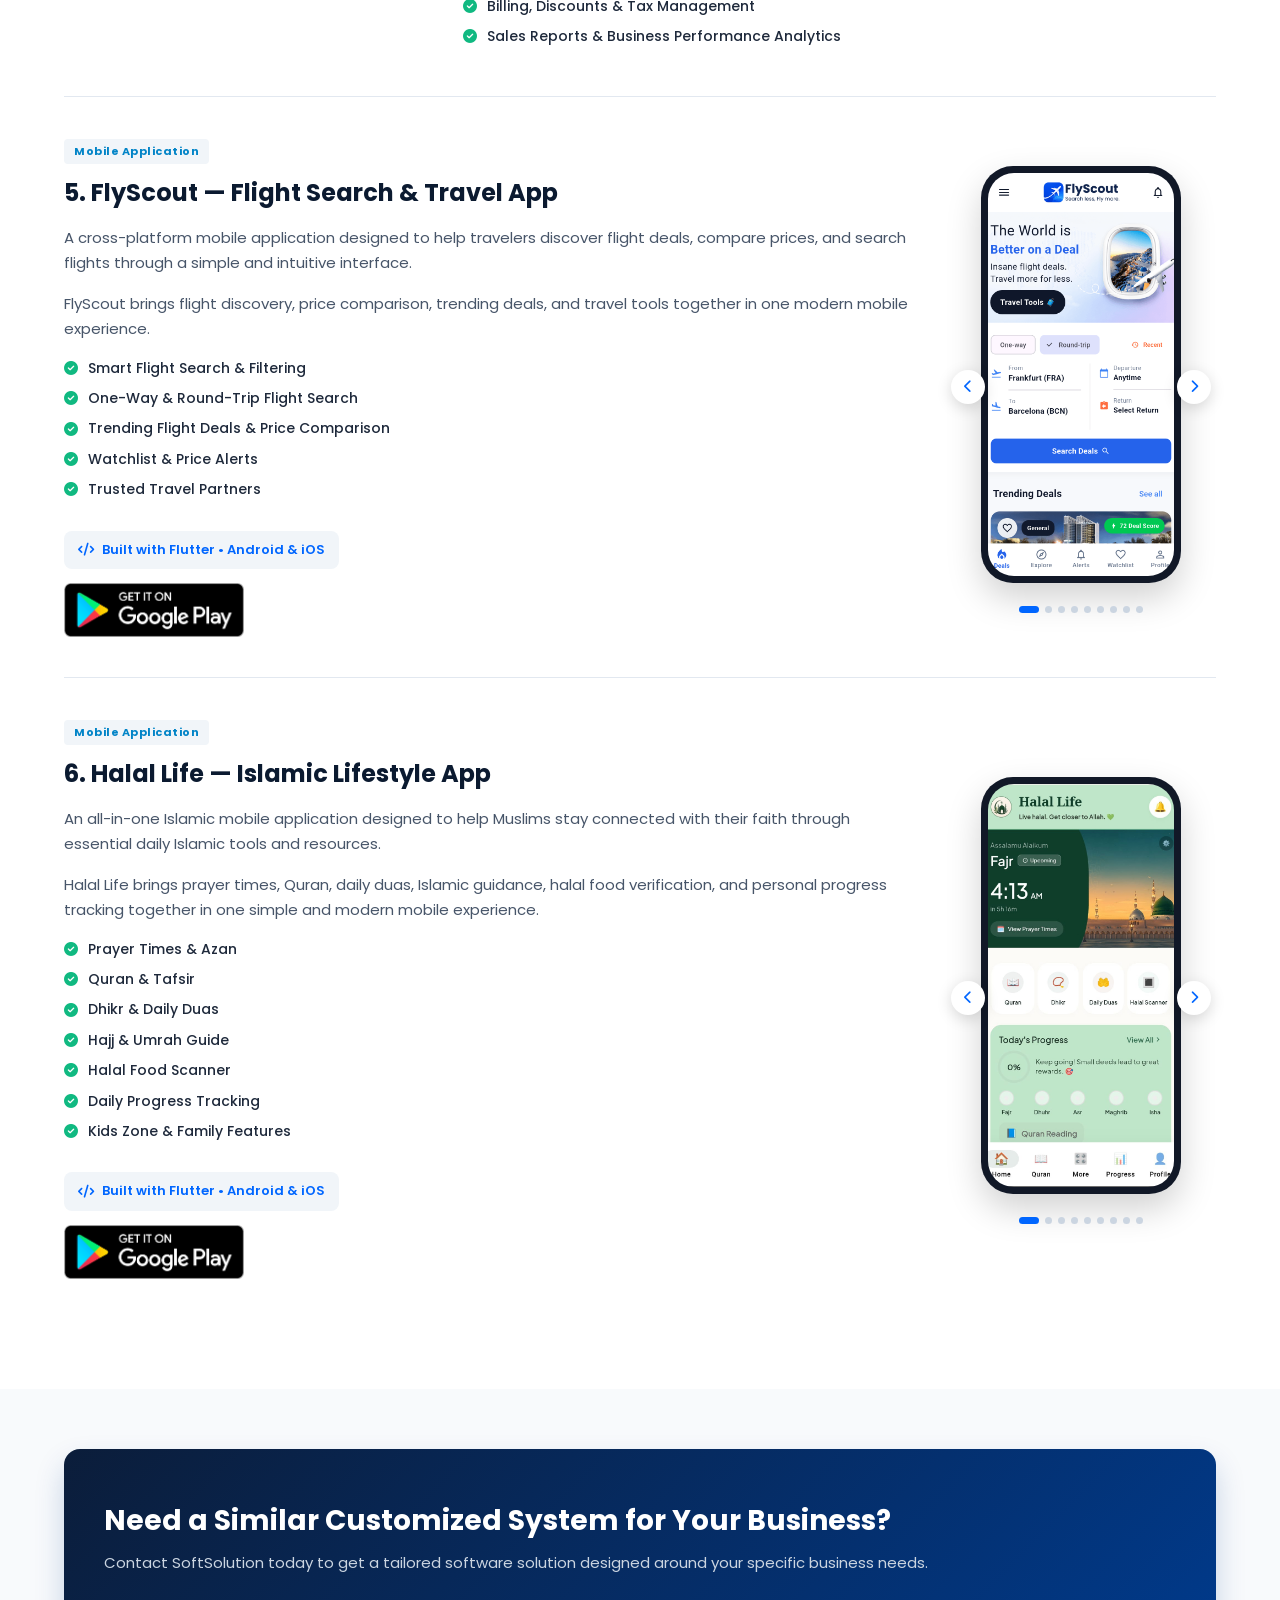
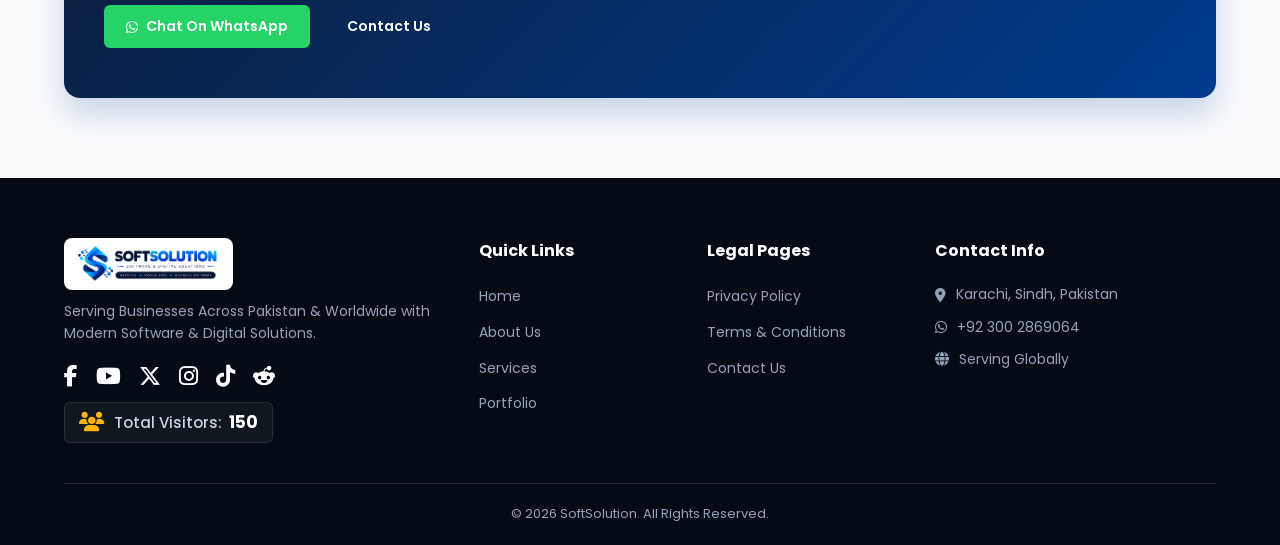
<file: pages/portfolio.html>
<!doctype html>
<html lang="en">
  <head>
    <meta charset="UTF-8" />
    <meta name="viewport" content="width=device-width, initial-scale=1.0" />
    <title>
      Portfolio & Case Studies - SoftSolution | Custom Software Projects
    </title>
    <!-- Google AdSense Code -->
    <script async src="https://pagead2.googlesyndication.com/pagead/js/adsbygoogle.js?client=ca-pub-8253246819872588" crossorigin="anonymous"></script>
    <meta
      name="description"
      content="Explore SoftSolution's engineering portfolio including School & College Management Systems, Pharmacy POS, Sabzi Mandi Accounts, Restaurant Systems, and Mobile Apps in Karachi, Pakistan."
    />
    <meta
      name="keywords"
      content="School Management System Karachi, Sabzi Mandi Software, Restaurant POS Software, Pharmacy POS Pakistan, Coaching Management Software"
    />
    <meta name="author" content="SoftSolution" />

    <!-- Open Graph Tags -->
    <meta property="og:title" content="Our Work & Portfolio - SoftSolution" />
    <meta
      property="og:description"
      content="Proven custom software solutions engineered for retail, education, and wholesale businesses across Pakistan."
    />
    <meta property="og:type" content="website" />

    <!-- Open Graph Tags for Social Media Preview -->
<meta property="og:title" content="SoftSolution - Software & Digital Solutions">
<meta property="og:description" content="Building Digital Tomorrow: Custom Software, Mobile Apps & E-Commerce Solutions.">
<meta property="og:image" content="https://softsolutionkhi.github.io/softsolution/assets/images/logo.png">
<meta property="og:image:width" content="1200">
<meta property="og:image:height" content="630">
<meta property="og:type" content="website">
<meta property="og:url" content="https://softsolutionkhi.github.io/softsolution/">

<!-- Twitter Card Tags -->
<meta name="twitter:card" content="summary_large_image">
<meta name="twitter:title" content="SoftSolution - Software & Digital Solutions">
<meta name="twitter:description" content="Building Digital Tomorrow: Custom Software, Mobile Apps & E-Commerce Solutions.">
<meta name="twitter:image" content="https://softsolutionkhi.github.io/softsolution/assets/images/logo.png">

    <!-- Fonts & Icons -->
    <link rel="icon" href="../assets/images/favicon.ico" type="image/x-icon" />
    <link
      href="https://fonts.googleapis.com/css2?family=Poppins:wght@300;400;500;600;700&display=swap"
      rel="stylesheet"
    />
    <link
      rel="stylesheet"
      href="https://cdnjs.cloudflare.com/ajax/libs/font-awesome/6.4.0/css/all.min.css"
    />

    <!-- Relative Paths for CSS -->
    <link rel="stylesheet" href="../assets/css/style.css" />
    <link rel="stylesheet" href="../assets/css/responsive.css" />
  </head>
  <body>
    <!-- Dynamic Header Placeholder -->
    <div id="header-placeholder"></div>

    <main>
      <!-- Inner Page Hero Banner -->
      <section class="page-banner">
        <div class="container">
          <h1>Our Engineering Portfolio</h1>
          <p>
            Discover our custom-built desktop applications, enterprise
            management systems, and specialized business utilities developed for
            diverse industries.
          </p>
        </div>
      </section>

      <!-- Detailed Portfolio Showcase -->
      <section class="page-content-section">
        <div class="container">
          <!-- Project 1: Educational Management Systems -->
          <article class="portfolio-detail-block">
            <div class="portfolio-image">
              <img
                src="../assets/images/school_soft.png"
                alt="School College Coaching Management Software"
              />
            </div>

            <div class="portfolio-text">
              <span class="portfolio-badge">Education Industry</span>

              <h2>1. School, College & Coaching Management System</h2>

              <p>
                A complete school and college management solution developed to
                digitize admissions, student records, fee collection,
                attendance, examinations, accounts, and daily academic
                operations.
              </p>

              <p>
                Designed for schools, colleges, academies, and coaching
                institutes, the system helps staff manage multiple departments
                from one centralized database while reducing manual paperwork
                and errors.
              </p>

              <ul class="service-checklist">
                <li>
                  <i class="fas fa-check-circle"></i>
                  Student Admission, Roll No Generation & Student Records
                </li>

                <li>
                  <i class="fas fa-check-circle"></i>
                  Fee Collection, Defaulters, Ledgers & Accounts Management
                </li>

                <li>
                  <i class="fas fa-check-circle"></i>
                  Attendance, Examinations, Result Cards & Merit Reports
                </li>

                <li>
                  <i class="fas fa-check-circle"></i>
                  SMS & WhatsApp Communication with Parents
                </li>

                <li>
                  <i class="fas fa-check-circle"></i>
                  Multi-User Networking & Fingerprint/Card Attendance Support
                </li>
              </ul>
            </div>
          </article>

          <!-- Project 1 Feature Highlights -->
          <div class="portfolio-feature-grid">
            <div class="portfolio-feature-card">
              <div class="portfolio-feature-icon">
                <i class="fas fa-user-plus"></i>
              </div>
              <h3>Student Admission</h3>
              <p>Quick & Easy Admission Process</p>
            </div>

            <div class="portfolio-feature-card">
              <div class="portfolio-feature-icon">
                <i class="fas fa-sack-dollar"></i>
              </div>
              <h3>Fee Collection</h3>
              <p>Multiple Fees, Discounts, Defaulters & Ledgers</p>
            </div>

            <div class="portfolio-feature-card">
              <div class="portfolio-feature-icon">
                <i class="fas fa-file-invoice-dollar"></i>
              </div>
              <h3>Accounts Management</h3>
              <p>Income, Expense, Balance Sheet & More</p>
            </div>

            <div class="portfolio-feature-card">
              <div class="portfolio-feature-icon">
                <i class="fas fa-calendar-check"></i>
              </div>
              <h3>Attendance</h3>
              <p>Class-wise Attendance & Reports</p>
            </div>

            <div class="portfolio-feature-card">
              <div class="portfolio-feature-icon">
                <i class="fas fa-clipboard-check"></i>
              </div>
              <h3>Examinations</h3>
              <p>Marks Entry, Grades & Result Cards</p>
            </div>

            <div class="portfolio-feature-card">
              <div class="portfolio-feature-icon">
                <i class="fas fa-chart-column"></i>
              </div>
              <h3>Reports</h3>
              <p>Automated Reports & Analytics</p>
            </div>

            <div class="portfolio-feature-card">
              <div class="portfolio-feature-icon">
                <i class="fab fa-whatsapp"></i>
              </div>
              <h3>SMS & WhatsApp</h3>
              <p>Instant Communication with Parents</p>
            </div>

            <div class="portfolio-feature-card">
              <div class="portfolio-feature-icon">
                <i class="fas fa-network-wired"></i>
              </div>
              <h3>Multi-User</h3>
              <p>Work on Multiple Systems via Network</p>
            </div>
          </div>

          <hr class="section-divider" />

          <!-- Project 2: Sabzi Mandi Accounts Software -->
          <article class="portfolio-detail-block">
            <div class="portfolio-image">
              <img
                src="../assets/images/mandi_soft.png"
                alt="Urdu Sabzi Mandi Accounts and Commission Management Software"
              />
            </div>

            <div class="portfolio-text">
              <span class="portfolio-badge">
                Wholesale • Agriculture • Urdu Software
              </span>

              <h2>
                2. Urdu Sabzi Mandi Accounts & Commission Management System
              </h2>

              <p>
                A specialized business management and accounting system
                developed for commission agents, traders, and agricultural
                wholesalers operating in Sabzi Mandi environments.
              </p>

              <p>
                The software was designed around the real working practices of
                wholesale markets, handling daily sales, cashbook transactions,
                farmer and customer accounts, recoveries, commissions, and
                transaction records from one centralized system.
              </p>

              <p>
                One of its key strengths was its complete Urdu interface, making
                the software easy to understand and operate for users who were
                more comfortable working in Urdu than English.
              </p>

              <ul class="service-checklist">
                <li>
                  <i class="fas fa-check-circle"></i>
                  Complete Urdu User Interface for Easy Operation
                </li>

                <li>
                  <i class="fas fa-check-circle"></i>
                  Farmer, Grower & Customer Account Management
                </li>

                <li>
                  <i class="fas fa-check-circle"></i>
                  Daily Sales, Cashbook & Recovery Management
                </li>

                <li>
                  <i class="fas fa-check-circle"></i>
                  Commission, Expenses & Balance Calculations
                </li>

                <li>
                  <i class="fas fa-check-circle"></i>
                  Multi-User Networking for Multiple Computers
                </li>
              </ul>
            </div>
          </article>

          <!-- Project 2 Feature Highlights -->
          <div class="portfolio-feature-grid">
            <div class="portfolio-feature-card">
              <div class="portfolio-feature-icon">
                <i class="fas fa-language"></i>
              </div>
              <h3>Complete Urdu Interface</h3>
              <p>
                Easy-to-understand software designed for Urdu-speaking users
              </p>
            </div>

            <div class="portfolio-feature-card">
              <div class="portfolio-feature-icon">
                <i class="fas fa-users"></i>
              </div>
              <h3>Farmer & Customer Accounts</h3>
              <p>Manage growers, suppliers, buyers and account balances</p>
            </div>

            <div class="portfolio-feature-card">
              <div class="portfolio-feature-icon">
                <i class="fas fa-book"></i>
              </div>
              <h3>Cashbook</h3>
              <p>Record income, expenses and daily financial transactions</p>
            </div>

            <div class="portfolio-feature-card">
              <div class="portfolio-feature-icon">
                <i class="fas fa-chart-line"></i>
              </div>
              <h3>Daily Sales</h3>
              <p>Track daily produce sales and transaction details</p>
            </div>

            <div class="portfolio-feature-card">
              <div class="portfolio-feature-icon">
                <i class="fas fa-hand-holding-dollar"></i>
              </div>
              <h3>Daily Recovery</h3>
              <p>Manage customer recoveries and outstanding balances</p>
            </div>

            <div class="portfolio-feature-card">
              <div class="portfolio-feature-icon">
                <i class="fas fa-calculator"></i>
              </div>
              <h3>Commission & Accounts</h3>
              <p>Automated calculations for commissions and account records</p>
            </div>

            <div class="portfolio-feature-card">
              <div class="portfolio-feature-icon">
                <i class="fas fa-network-wired"></i>
              </div>
              <h3>Multi-User Networking</h3>
              <p>Operate the system across multiple computers</p>
            </div>

            <div class="portfolio-feature-card">
              <div class="portfolio-feature-icon">
                <i class="fas fa-print"></i>
              </div>
              <h3>Printing & Reports</h3>
              <p>Generate useful transaction records and business reports</p>
            </div>
          </div>

          <hr class="section-divider" />

          <!-- Project 3: Pharmacy POS Software -->
          <article class="portfolio-detail-block">
            <div class="portfolio-project-image">
              <img
                src="../assets/images/pharmacy_pos.png"
                alt="Pharmacy Inventory and POS Management System"
                loading="lazy"
              />
            </div>

            <div class="portfolio-text">
              <span class="portfolio-badge">Healthcare & Retail</span>

              <h2>3. Pharmacy Inventory & POS Management System</h2>

              <p>
                A complete pharmacy management solution designed to simplify
                daily sales, inventory control, customer billing, purchasing,
                and business reporting. The system is built for pharmacies and
                medical stores that need fast and reliable operations.
              </p>

              <p>
                The system provides real-time stock management, barcode and
                QR-code support, low-stock and expiry alerts, customer records,
                supplier management, and comprehensive sales and inventory
                reports.
              </p>

              <ul class="service-checklist">
                <li>
                  <i class="fas fa-check-circle"></i>
                  Automated Inventory & Real-Time Stock Management
                </li>

                <li>
                  <i class="fas fa-check-circle"></i>
                  Fast Customer Billing with Barcode & QR Code Support
                </li>

                <li>
                  <i class="fas fa-check-circle"></i>
                  Low Stock, Batch & Expiry Date Monitoring
                </li>

                <li>
                  <i class="fas fa-check-circle"></i>
                  User & Shift Management for Multiple Staff
                </li>

                <li>
                  <i class="fas fa-check-circle"></i>
                  Sales, Purchase, Stock & Profit Reporting
                </li>
              </ul>
            </div>
          </article>

          <hr class="section-divider" />

          <!-- Project 4: Restaurant Management Software -->
          <article class="portfolio-detail-block">
            <div class="portfolio-project-image">
              <img
                src="../assets/images/restaruant_soft.png"
                alt="Restaurant Management and KOT Billing Software"
                loading="lazy"
              />
            </div>

            <div class="portfolio-text">
              <span class="portfolio-badge">Hospitality & Food</span>

              <h2>4. Restaurant Management & KOT Billing Software</h2>

              <p>
                A complete restaurant management solution designed to streamline
                order taking, kitchen operations, billing, and delivery
                management for restaurants, cafes, and fast-food outlets.
              </p>

              <p>
                The system supports dine-in, takeaway, and delivery orders while
                helping restaurant staff manage tables, kitchen orders, billing,
                inventory, and daily sales more efficiently.
              </p>

              <ul class="service-checklist">
                <li>
                  <i class="fas fa-check-circle"></i>
                  Dine-In, Takeaway & Delivery Order Management
                </li>

                <li>
                  <i class="fas fa-check-circle"></i>
                  KOT (Kitchen Order Ticket) Management
                </li>

                <li>
                  <i class="fas fa-check-circle"></i>
                  Table Management & Order Tracking
                </li>

                <li>
                  <i class="fas fa-check-circle"></i>
                  Recipe & Ingredient-Level Inventory Management
                </li>

                <li>
                  <i class="fas fa-check-circle"></i>
                  Billing, Discounts & Tax Management
                </li>

                <li>
                  <i class="fas fa-check-circle"></i>
                  Sales Reports & Business Performance Analytics
                </li>
              </ul>
            </div>
          </article>

          <hr class="section-divider" />

          <!-- Project 5: FlyScout Mobile Application -->
          <article class="portfolio-detail-block mobile-app-portfolio">
            <div class="portfolio-text">
              <span class="portfolio-badge">Mobile Application</span>

              <h2>5. FlyScout — Flight Search & Travel App</h2>

              <p>
                A cross-platform mobile application designed to help travelers
                discover flight deals, compare prices, and search flights
                through a simple and intuitive interface.
              </p>

              <p>
                FlyScout brings flight discovery, price comparison, trending
                deals, and travel tools together in one modern mobile
                experience.
              </p>

              <ul class="service-checklist">
                <li>
                  <i class="fas fa-check-circle"></i>
                  Smart Flight Search & Filtering
                </li>

                <li>
                  <i class="fas fa-check-circle"></i>
                  One-Way & Round-Trip Flight Search
                </li>

                <li>
                  <i class="fas fa-check-circle"></i>
                  Trending Flight Deals & Price Comparison
                </li>

                <li>
                  <i class="fas fa-check-circle"></i>
                  Watchlist & Price Alerts
                </li>

                <li>
                  <i class="fas fa-check-circle"></i>
                  Trusted Travel Partners
                </li>
              </ul>

              <div class="mobile-app-tech">
                <i class="fas fa-code"></i>
                Built with Flutter • Android & iOS
              </div>

              <a
                href="https://play.google.com/store/apps/details?id=com.flyscout.app"
                target="_blank"
                rel="noopener noreferrer"
                class="google-play-link"
                aria-label="Download FlyScout from Google Play"
              >
                <img
                  src="../assets/images/google-play-badge.png"
                  alt="Get FlyScout on Google Play"
                  class="google-play-badge"
                />
              </a>
            </div>

            <!-- FlyScout Screenshot Slider -->
            <div class="mobile-app-slider">
              <div class="phone-frame">
                <div class="phone-screen">
                  <img
                    id="flyscoutScreenshot"
                    src="../assets/images/flyscout_1.png"
                    alt="FlyScout Mobile App Screenshot"
                  />
                </div>
              </div>

              <button
                class="phone-slider-btn phone-prev"
                onclick="changeFlyScoutScreenshot(-1)"
                aria-label="Previous screenshot"
              >
                <i class="fas fa-chevron-left"></i>
              </button>

              <button
                class="phone-slider-btn phone-next"
                onclick="changeFlyScoutScreenshot(1)"
                aria-label="Next screenshot"
              >
                <i class="fas fa-chevron-right"></i>
              </button>

              <div class="phone-slider-dots" id="flyscoutDots"></div>
            </div>
          </article>

          <hr class="section-divider">

<!-- Project 6: Halal Life Mobile Application -->
<article class="portfolio-detail-block mobile-app-portfolio">

    <div class="portfolio-text">

        <span class="portfolio-badge">Mobile Application</span>

        <h2>6. Halal Life — Islamic Lifestyle App</h2>

        <p>
            An all-in-one Islamic mobile application designed to help Muslims
            stay connected with their faith through essential daily Islamic
            tools and resources.
        </p>

        <p>
            Halal Life brings prayer times, Quran, daily duas, Islamic guidance,
            halal food verification, and personal progress tracking together
            in one simple and modern mobile experience.
        </p>

        <ul class="service-checklist">

            <li>
                <i class="fas fa-check-circle"></i>
                Prayer Times & Azan
            </li>

            <li>
                <i class="fas fa-check-circle"></i>
                Quran & Tafsir
            </li>

            <li>
                <i class="fas fa-check-circle"></i>
                Dhikr & Daily Duas
            </li>

            <li>
                <i class="fas fa-check-circle"></i>
                Hajj & Umrah Guide
            </li>

            <li>
                <i class="fas fa-check-circle"></i>
                Halal Food Scanner
            </li>

            <li>
                <i class="fas fa-check-circle"></i>
                Daily Progress Tracking
            </li>

            <li>
                <i class="fas fa-check-circle"></i>
                Kids Zone & Family Features
            </li>

        </ul>

        <div class="mobile-app-tech">
            <i class="fas fa-code"></i>
            Built with Flutter • Android & iOS
        </div>

        <a
            href="https://play.google.com/store/apps/details?id=com.halal_life.halal_life_app"
            target="_blank"
            rel="noopener noreferrer"
            class="google-play-link"
            aria-label="Download Halal Life from Google Play"
        >
            <img
                src="../assets/images/google-play-badge.png"
                alt="Get Halal Life on Google Play"
                class="google-play-badge"
            >
        </a>

    </div>

    <!-- Halal Life Screenshot Slider -->
    <div class="mobile-app-slider">

        <div class="phone-frame">

            <div class="phone-screen">

                <img
                    id="halalLifeScreenshot"
                    src="../assets/images/halal_life_1.jpeg"
                    alt="Halal Life Mobile App Screenshot"
                >

            </div>

        </div>

        <button
            class="phone-slider-btn phone-prev"
            onclick="changeHalalLifeScreenshot(-1)"
            aria-label="Previous screenshot">
            <i class="fas fa-chevron-left"></i>
        </button>

        <button
            class="phone-slider-btn phone-next"
            onclick="changeHalalLifeScreenshot(1)"
            aria-label="Next screenshot">
            <i class="fas fa-chevron-right"></i>
        </button>

        <div
            class="phone-slider-dots"
            id="halalLifeDots">
        </div>

    </div>

</article>
        </div>
      </section>

      <!-- CTA Section -->
      <section class="cta-section">
        <div class="container cta-box">
          <div class="cta-content">
            <h2>Need a Similar Customized System for Your Business?</h2>
            <p>
              Contact SoftSolution today to get a tailored software solution
              designed around your specific business needs.
            </p>
          </div>
          <div class="cta-actions">
            <a
              href="https://wa.me/923002869064"
              target="_blank"
              class="btn btn-whatsapp btn-large"
            >
              <i class="fab fa-whatsapp"></i> Chat On WhatsApp
            </a>
            <a href="contact.html" class="btn btn-outline">Contact Us</a>
          </div>
        </div>
      </section>
    </main>

    <!-- Dynamic Footer Placeholder -->
    <div id="footer-placeholder"></div>

    <script src="../assets/js/main.js"></script>
  </body>
</html>
</file>
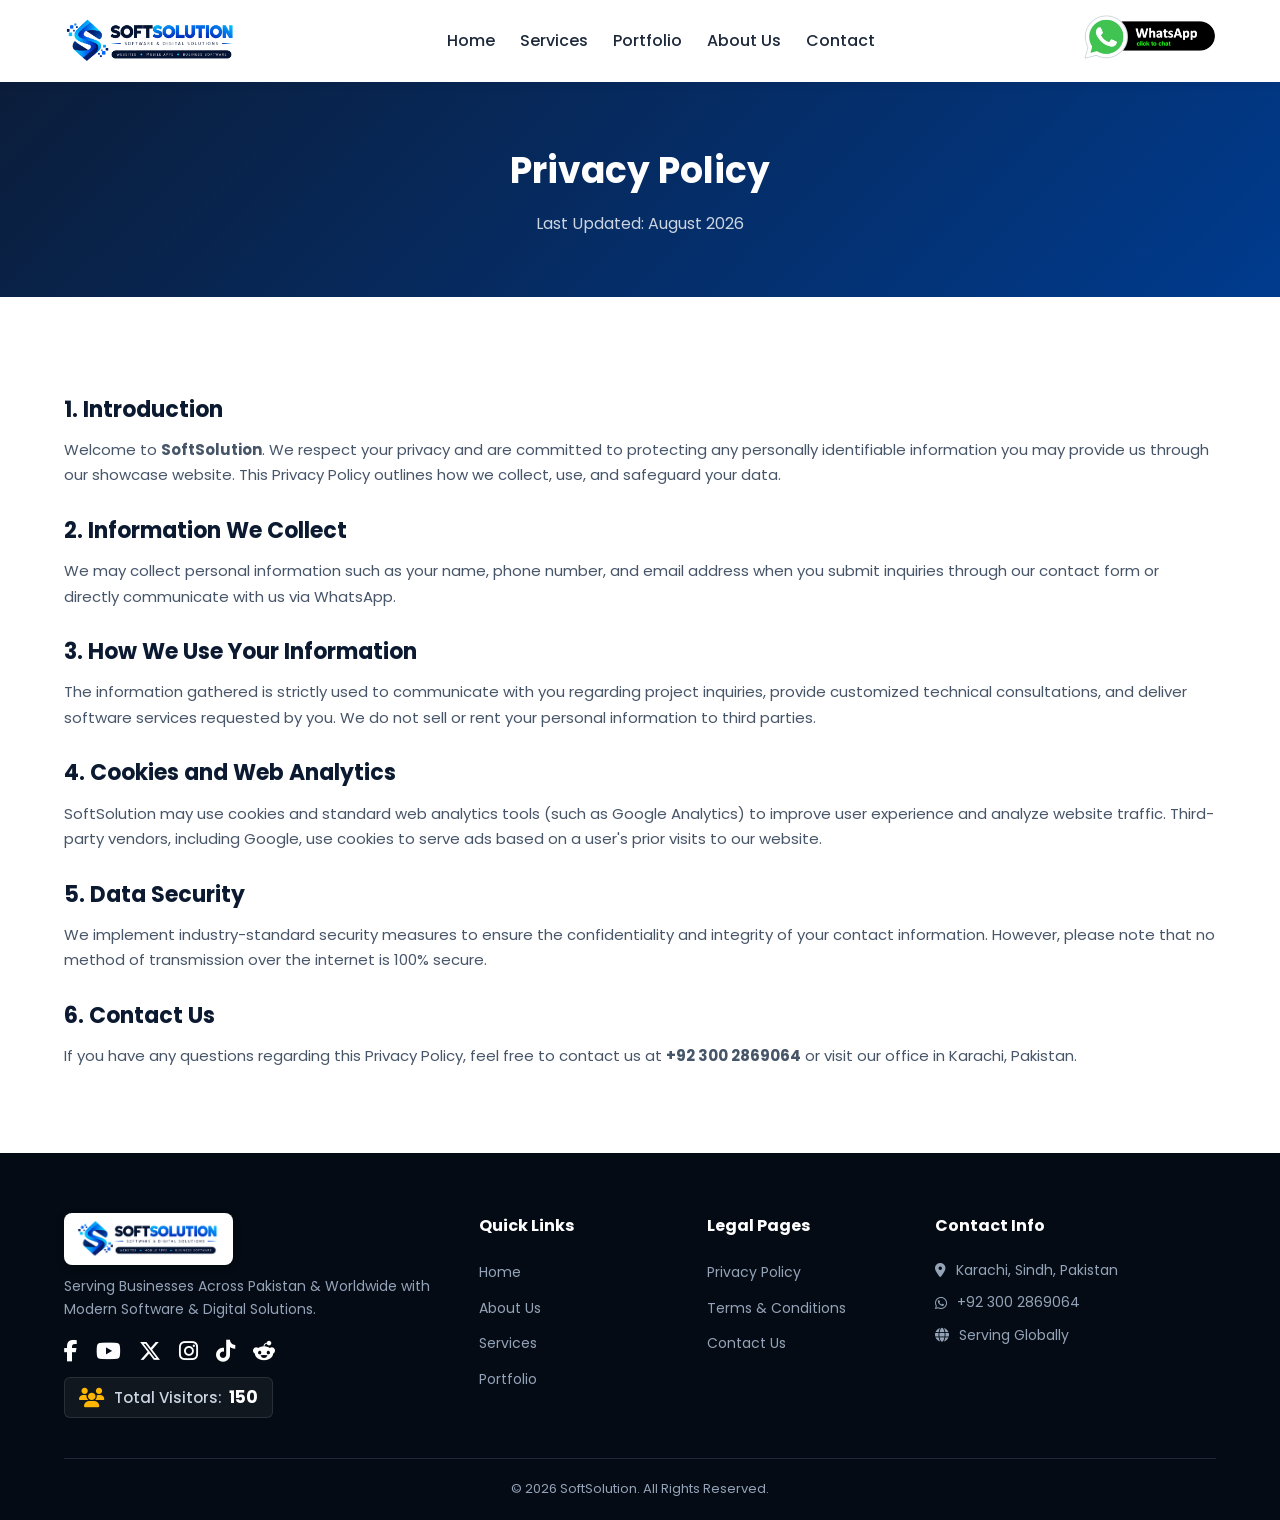
<file: pages/privacy-policy.html>
<!DOCTYPE html>
<html lang="en">
<head>
    <meta charset="UTF-8">
    <meta name="viewport" content="width=device-width, initial-scale=1.0">
    <title>Privacy Policy - SoftSolution</title>
    <!-- Google AdSense Code -->
    <script async src="https://pagead2.googlesyndication.com/pagead/js/adsbygoogle.js?client=ca-pub-8253246819872588" crossorigin="anonymous"></script>
    <meta name="description" content="Privacy Policy for SoftSolution. Learn how we handle client data, analytics, and privacy standards.">
    <!-- Open Graph Tags for Social Media Preview -->
<meta property="og:title" content="SoftSolution - Software & Digital Solutions">
<meta property="og:description" content="Building Digital Tomorrow: Custom Software, Mobile Apps & E-Commerce Solutions.">
<meta property="og:image" content="https://softsolutionkhi.github.io/softsolution/assets/images/logo.png">
<meta property="og:image:width" content="1200">
<meta property="og:image:height" content="630">
<meta property="og:type" content="website">
<meta property="og:url" content="https://softsolutionkhi.github.io/softsolution/">

<!-- Twitter Card Tags -->
<meta name="twitter:card" content="summary_large_image">
<meta name="twitter:title" content="SoftSolution - Software & Digital Solutions">
<meta name="twitter:description" content="Building Digital Tomorrow: Custom Software, Mobile Apps & E-Commerce Solutions.">
<meta name="twitter:image" content="https://softsolutionkhi.github.io/softsolution/assets/images/logo.png">
    <link rel="icon" href="../assets/images/favicon.ico" type="image/x-icon">
    <link href="https://fonts.googleapis.com/css2?family=Poppins:wght@300;400;500;600;700&display=swap" rel="stylesheet">
    <link rel="stylesheet" href="https://cdnjs.cloudflare.com/ajax/libs/font-awesome/6.4.0/css/all.min.css">
    <link rel="stylesheet" href="../assets/css/style.css">
    <link rel="stylesheet" href="../assets/css/responsive.css">
</head>
<body>

    <!-- Dynamic Header Placeholder -->
    <div id="header-placeholder"></div>

    <main>
        <section class="page-banner">
            <div class="container">
                <h1>Privacy Policy</h1>
                <p>Last Updated: August 2026</p>
            </div>
        </section>

        <section class="page-content-section">
            <div class="container legal-content">
                <h2>1. Introduction</h2>
                <p>Welcome to <strong>SoftSolution</strong>. We respect your privacy and are committed to protecting any personally identifiable information you may provide us through our showcase website. This Privacy Policy outlines how we collect, use, and safeguard your data.</p>

                <h2>2. Information We Collect</h2>
                <p>We may collect personal information such as your name, phone number, and email address when you submit inquiries through our contact form or directly communicate with us via WhatsApp.</p>

                <h2>3. How We Use Your Information</h2>
                <p>The information gathered is strictly used to communicate with you regarding project inquiries, provide customized technical consultations, and deliver software services requested by you. We do not sell or rent your personal information to third parties.</p>

                <h2>4. Cookies and Web Analytics</h2>
                <p>SoftSolution may use cookies and standard web analytics tools (such as Google Analytics) to improve user experience and analyze website traffic. Third-party vendors, including Google, use cookies to serve ads based on a user's prior visits to our website.</p>

                <h2>5. Data Security</h2>
                <p>We implement industry-standard security measures to ensure the confidentiality and integrity of your contact information. However, please note that no method of transmission over the internet is 100% secure.</p>

                <h2>6. Contact Us</h2>
                <p>If you have any questions regarding this Privacy Policy, feel free to contact us at <strong>+92 300 2869064</strong> or visit our office in Karachi, Pakistan.</p>
            </div>
        </section>
    </main>

    <!-- Dynamic Footer Placeholder -->
    <div id="footer-placeholder"></div>

    <script src="../assets/js/main.js"></script>
</body>
</html>
</file>
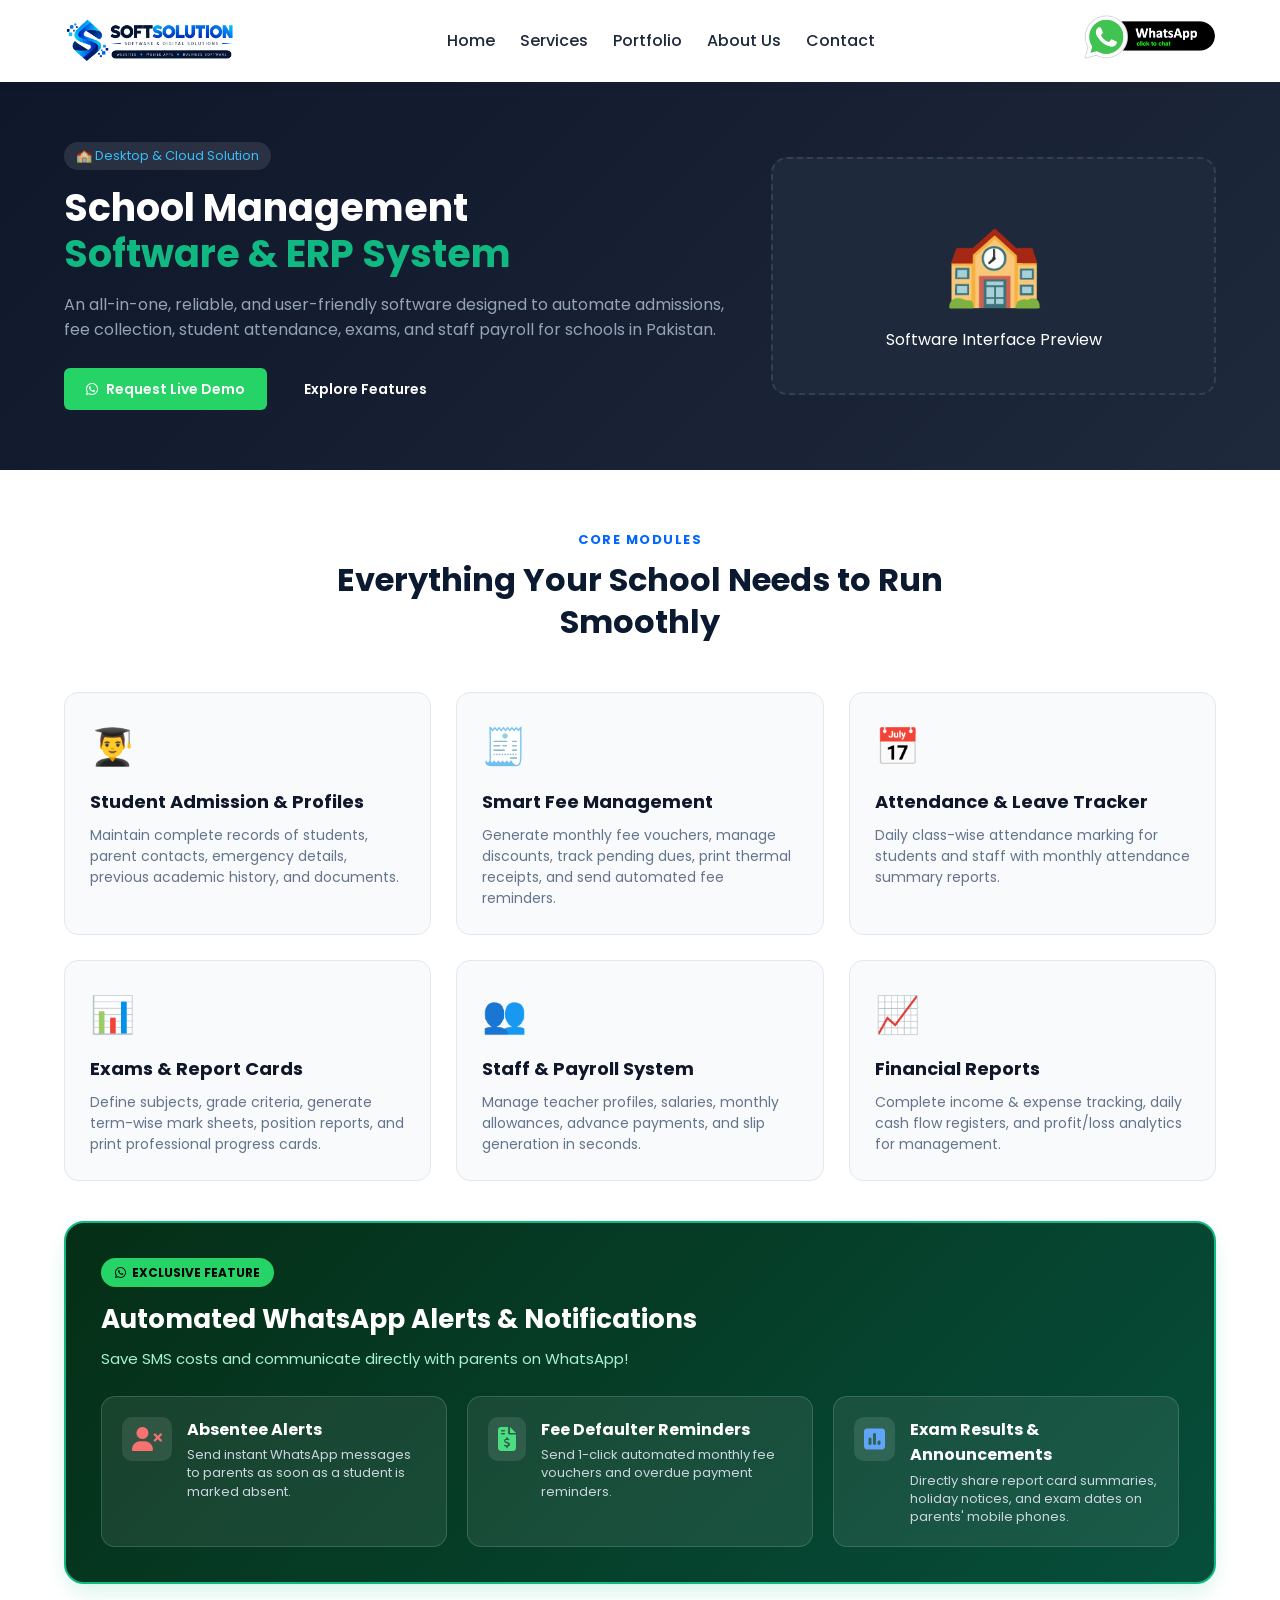
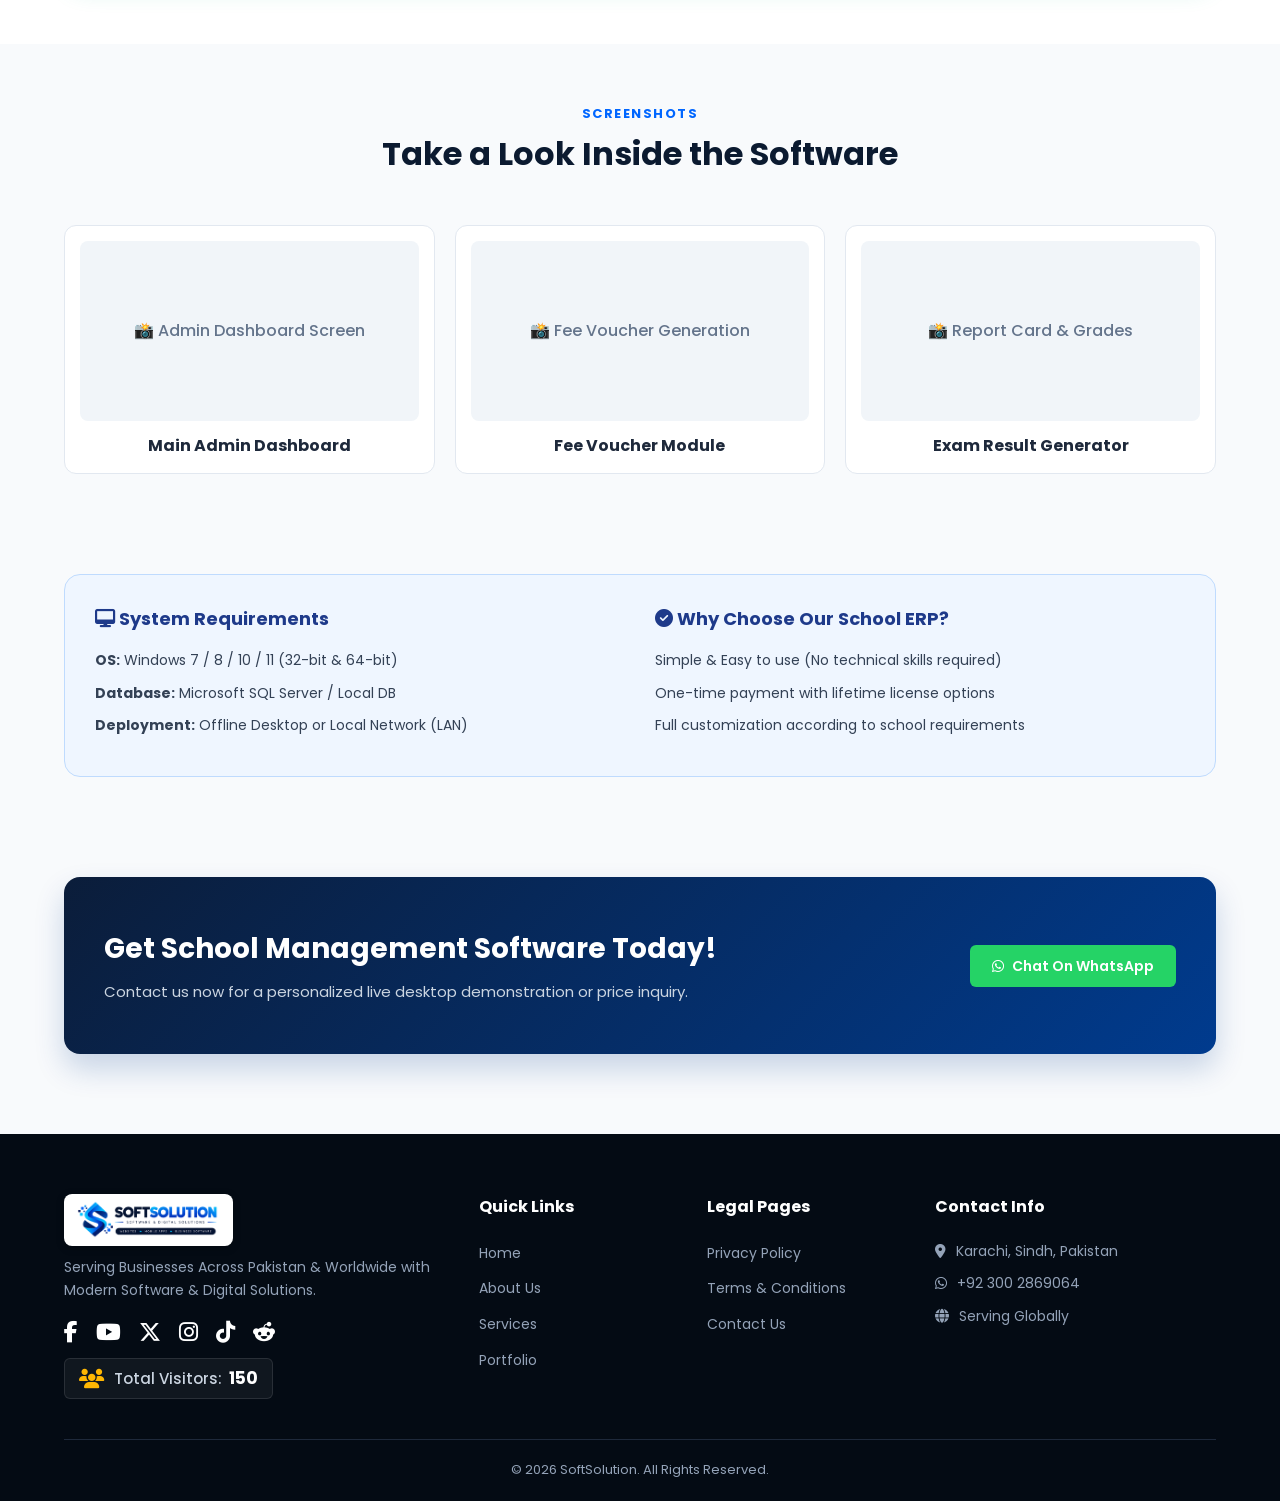
<file: pages/school-management-software.html>
<!DOCTYPE html>
<html lang="en">
<head>
    <meta charset="UTF-8">
    <meta name="viewport" content="width=device-width, initial-scale=1.0">
    <title>School Management Software in Karachi Pakistan | SoftSolution</title>

    <!-- Google AdSense Code -->
    <script async src="https://pagead2.googlesyndication.com/pagead/js/adsbygoogle.js?client=ca-pub-8253246819872588"
         crossorigin="anonymous"></script>

    <!-- SEO Meta Tags -->
    <meta name="description" content="Complete School Management Software in Karachi, Pakistan. Automate Student Admissions, Fee Collection, Attendance, Examination Results, and Staff Payroll.">
    <meta name="keywords" content="School Management Software Karachi, School ERP Pakistan, School Fee Management System, Student Attendance Software, Report Card Generator Karachi">
    <meta name="author" content="SoftSolution">

    <!-- Open Graph Tags -->
    <meta property="og:title" content="School Management Software - SoftSolution">
    <meta property="og:description" content="All-in-one School ERP System for Academics, Fees, Attendance & Examination Management.">
    <meta property="og:image" content="../assets/images/school_software_preview.png">
    <meta property="og:type" content="website">

    <!-- Favicon & Fonts -->
    <link rel="icon" href="../assets/images/favicon.ico" type="image/x-icon">
    <link href="https://fonts.googleapis.com/css2?family=Poppins:wght@300;400;500;600;700&display=swap" rel="stylesheet">
    <link rel="stylesheet" href="https://cdnjs.cloudflare.com/ajax/libs/font-awesome/6.4.0/css/all.min.css">

    <!-- Custom CSS -->
    <link rel="stylesheet" href="../assets/css/style.css">
    <link rel="stylesheet" href="../assets/css/responsive.css">
</head>
<body>

    <!-- Dynamic Header Placeholder -->
    <div id="header-placeholder"></div>

    <main>
        <!-- Product Hero Section -->
        <section class="product-hero-section">
            <div class="container product-hero-container">
                <div class="product-hero-text">
                    <span class="badge-tag">🏫 Desktop & Cloud Solution</span>
                    <h1>School Management <br><span class="highlight-green">Software & ERP System</span></h1>
                    <p class="product-subtitle">
                        An all-in-one, reliable, and user-friendly software designed to automate admissions, fee collection, student attendance, exams, and staff payroll for schools in Pakistan.
                    </p>
                    
                    <div class="product-hero-btns">
                        <a href="https://wa.me/923002869064?text=Hi%20SoftSolution,%20I%20am%20interested%20in%20a%20Live%20Demo%20of%20School%20Management%20Software." 
                           target="_blank" class="btn btn-whatsapp btn-large">
                            <i class="fab fa-whatsapp"></i> Request Live Demo
                        </a>
                        <a href="#features" class="btn btn-outline">Explore Features</a>
                    </div>
                </div>

                <div class="product-hero-media">
                    <div class="preview-box">
                        <span class="emoji-large">🏫</span>
                        <p>Software Interface Preview</p>
                    </div>
                </div>
            </div>
        </section>

        <!-- Key Modules & Features Section -->
        <section id="features" class="product-features-section">
    <div class="container">
        <div class="section-header">
            <span class="sub-title">CORE MODULES</span>
            <h2>Everything Your School Needs to Run Smoothly</h2>
        </div>

        <!-- 6 Core Feature Cards Grid -->
        <div class="features-grid">
            <div class="feature-card">
                <div class="feature-icon">👨‍🎓</div>
                <h3>Student Admission & Profiles</h3>
                <p>Maintain complete records of students, parent contacts, emergency details, previous academic history, and documents.</p>
            </div>

            <div class="feature-card">
                <div class="feature-icon">🧾</div>
                <h3>Smart Fee Management</h3>
                <p>Generate monthly fee vouchers, manage discounts, track pending dues, print thermal receipts, and send automated fee reminders.</p>
            </div>

            <div class="feature-card">
                <div class="feature-icon">📅</div>
                <h3>Attendance & Leave Tracker</h3>
                <p>Daily class-wise attendance marking for students and staff with monthly attendance summary reports.</p>
            </div>

            <div class="feature-card">
                <div class="feature-icon">📊</div>
                <h3>Exams & Report Cards</h3>
                <p>Define subjects, grade criteria, generate term-wise mark sheets, position reports, and print professional progress cards.</p>
            </div>

            <div class="feature-card">
                <div class="feature-icon">👥</div>
                <h3>Staff & Payroll System</h3>
                <p>Manage teacher profiles, salaries, monthly allowances, advance payments, and slip generation in seconds.</p>
            </div>

            <div class="feature-card">
                <div class="feature-icon">📈</div>
                <h3>Financial Reports</h3>
                <p>Complete income & expense tracking, daily cash flow registers, and profit/loss analytics for management.</p>
            </div>
        </div>

        <!-- Special Highlight: WhatsApp Integration (Full Width Row) -->
        <div class="whatsapp-feature-box">
            <div class="wa-box-header">
                <span class="wa-badge"><i class="fab fa-whatsapp"></i> EXCLUSIVE FEATURE</span>
                <h2>Automated WhatsApp Alerts & Notifications</h2>
                <p>Save SMS costs and communicate directly with parents on WhatsApp!</p>
            </div>
            
            <div class="wa-feature-list">
                <div class="wa-item">
                    <i class="fas fa-user-times icon-red"></i>
                    <div>
                        <h4>Absentee Alerts</h4>
                        <p>Send instant WhatsApp messages to parents as soon as a student is marked absent.</p>
                    </div>
                </div>

                <div class="wa-item">
                    <i class="fas fa-file-invoice-dollar icon-green"></i>
                    <div>
                        <h4>Fee Defaulter Reminders</h4>
                        <p>Send 1-click automated monthly fee vouchers and overdue payment reminders.</p>
                    </div>
                </div>

                <div class="wa-item">
                    <i class="fas fa-poll icon-blue"></i>
                    <div>
                        <h4>Exam Results & Announcements</h4>
                        <p>Directly share report card summaries, holiday notices, and exam dates on parents' mobile phones.</p>
                    </div>
                </div>
            </div>
        </div>
    </div>
</section>

        <!-- Screenshot Gallery Section -->
        <section class="gallery-section">
            <div class="container">
                <div class="section-header">
                    <span class="sub-title">SCREENSHOTS</span>
                    <h2>Take a Look Inside the Software</h2>
                </div>

                <div class="gallery-grid">
                    <div class="gallery-item">
                        <div class="img-placeholder">
                            <span>📸 Admin Dashboard Screen</span>
                        </div>
                        <h4>Main Admin Dashboard</h4>
                    </div>
                    <div class="gallery-item">
                        <div class="img-placeholder">
                            <span>📸 Fee Voucher Generation</span>
                        </div>
                        <h4>Fee Voucher Module</h4>
                    </div>
                    <div class="gallery-item">
                        <div class="img-placeholder">
                            <span>📸 Report Card & Grades</span>
                        </div>
                        <h4>Exam Result Generator</h4>
                    </div>
                </div>
            </div>
        </section>

        <!-- Product Specs & System Requirements -->
        <section class="specs-section">
            <div class="container specs-box">
                <div class="specs-col">
                    <h3><i class="fas fa-desktop"></i> System Requirements</h3>
                    <ul>
                        <li><strong>OS:</strong> Windows 7 / 8 / 10 / 11 (32-bit & 64-bit)</li>
                        <li><strong>Database:</strong> Microsoft SQL Server / Local DB</li>
                        <li><strong>Deployment:</strong> Offline Desktop or Local Network (LAN)</li>
                    </ul>
                </div>
                <div class="specs-col">
                    <h3><i class="fas fa-check-circle"></i> Why Choose Our School ERP?</h3>
                    <ul>
                        <li>Simple & Easy to use (No technical skills required)</li>
                        <li>One-time payment with lifetime license options</li>
                        <li>Full customization according to school requirements</li>
                    </ul>
                </div>
            </div>
        </section>

        <!-- Direct CTA Banner -->
        <section class="cta-section">
            <div class="container cta-box">
                <div class="cta-content">
                    <h2>Get School Management Software Today!</h2>
                    <p>Contact us now for a personalized live desktop demonstration or price inquiry.</p>
                </div>
                <div class="cta-actions">
                    <a href="https://wa.me/923002869064?text=Hi%20SoftSolution,%20I%20want%20price%20and%20details%20for%20School%20Software." 
                       target="_blank" class="btn btn-whatsapp btn-large">
                        <i class="fab fa-whatsapp"></i> Chat On WhatsApp
                    </a>
                </div>
            </div>
        </section>
    </main>

    <!-- Dynamic Footer Placeholder -->
    <div id="footer-placeholder"></div>

    <script src="../assets/js/main.js"></script>
</body>
</html>
</file>
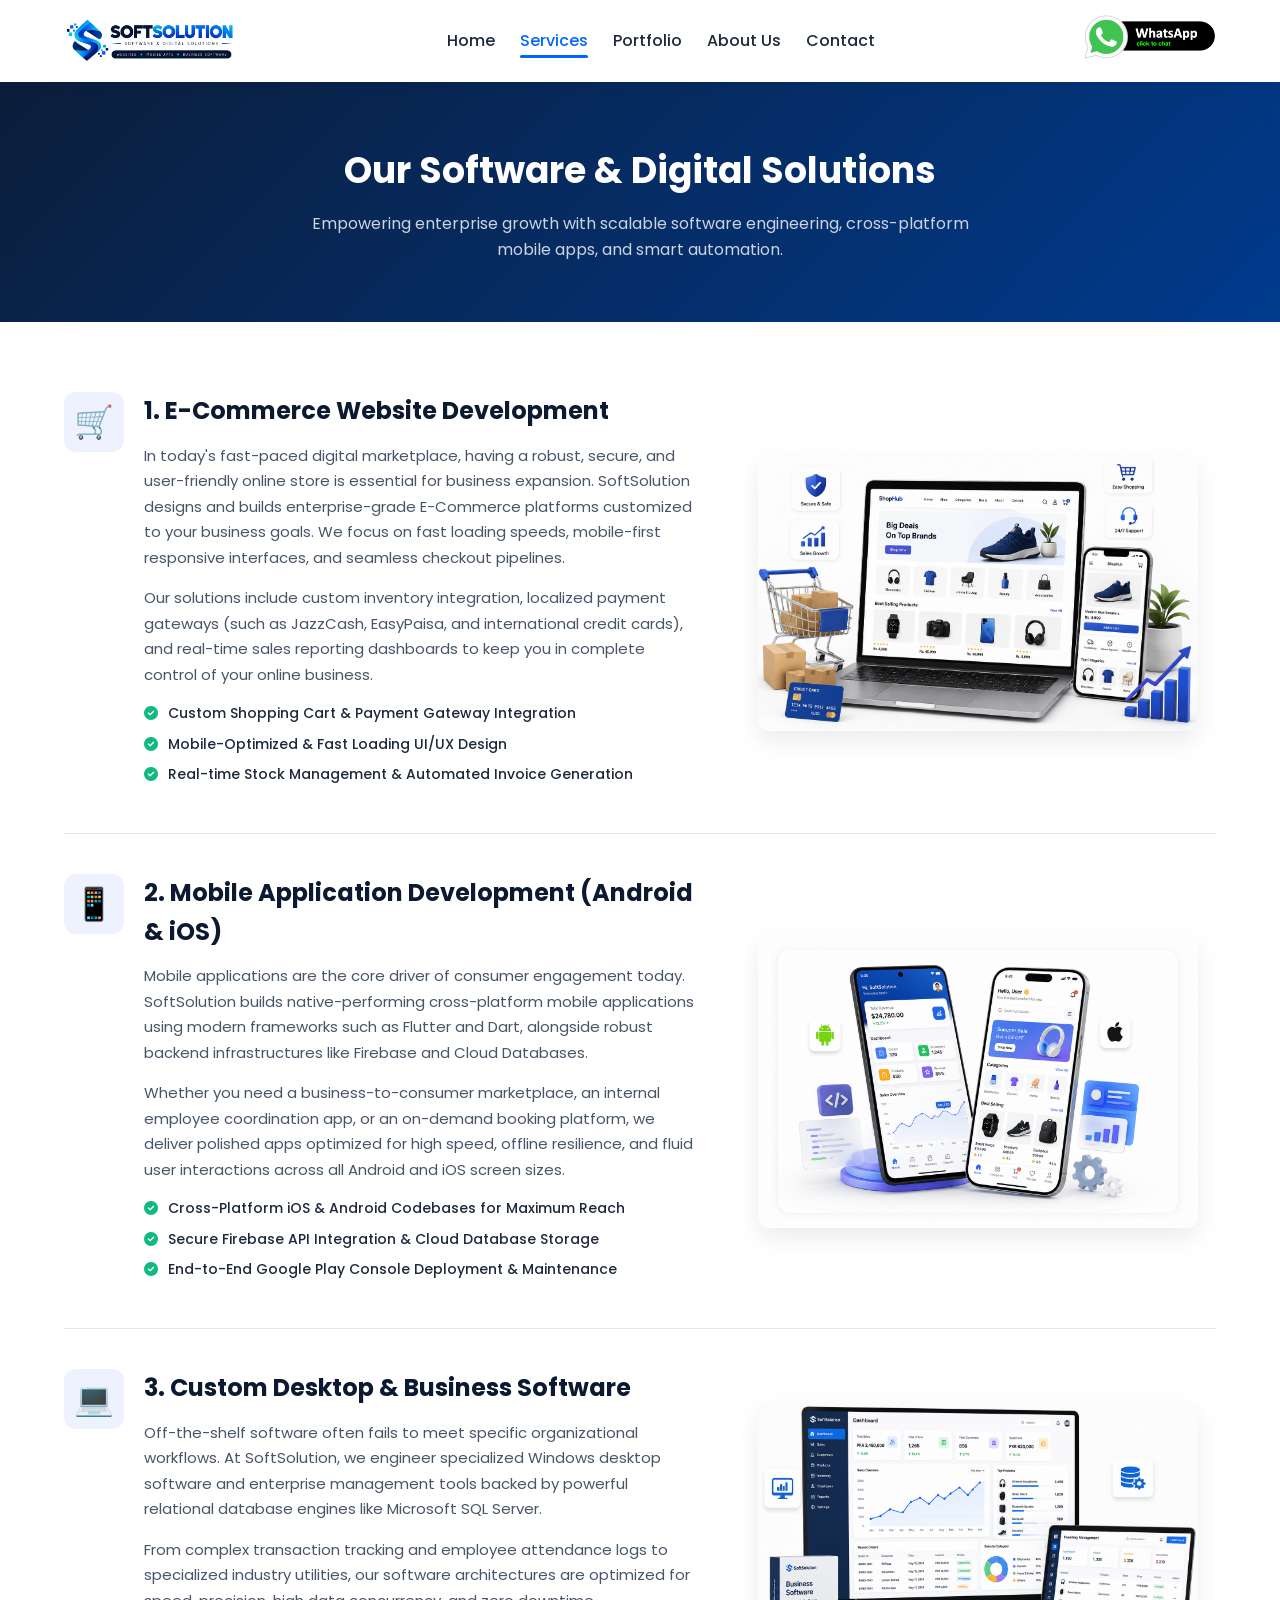
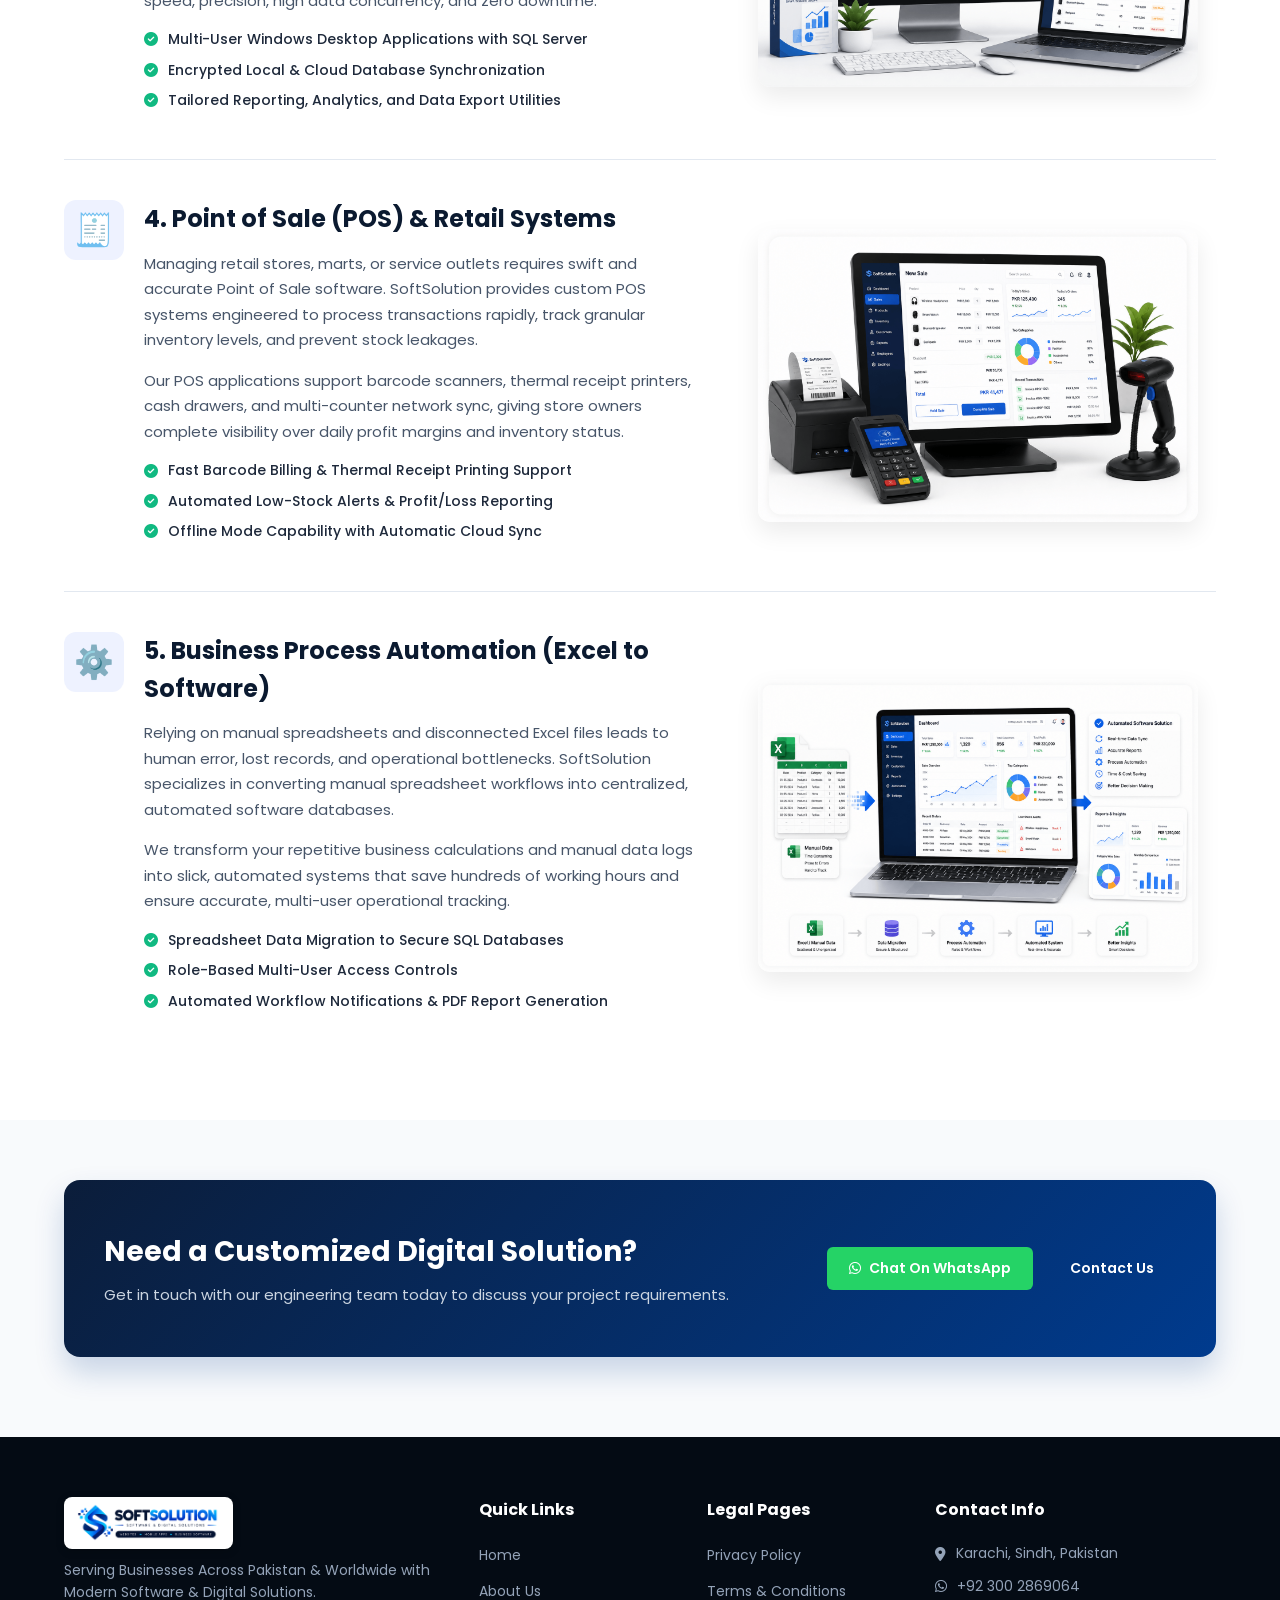
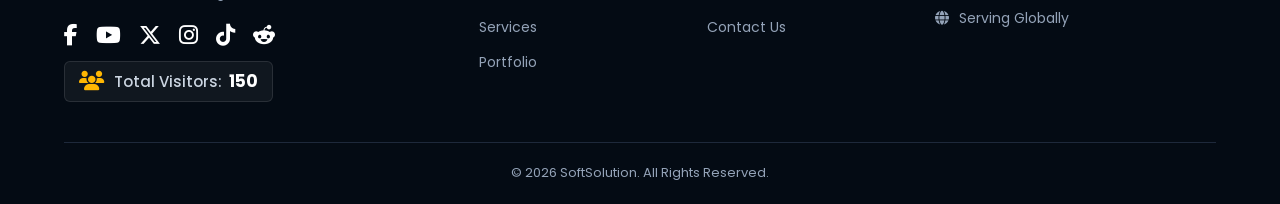
<file: pages/services.html>
<!DOCTYPE html>
<html lang="en">
<head>
    <meta charset="UTF-8">
    <meta name="viewport" content="width=device-width, initial-scale=1.0">
    <title>Our Services - Web, Mobile App & Custom Software Development | SoftSolution</title>
    <!-- Google AdSense Code -->
    <script async src="https://pagead2.googlesyndication.com/pagead/js/adsbygoogle.js?client=ca-pub-8253246819872588" crossorigin="anonymous"></script>
    <meta name="description" content="Explore SoftSolution's comprehensive digital services in Karachi, Pakistan. We specialize in E-Commerce development, Flutter mobile apps, custom POS business software, and process automation.">
    <meta name="keywords" content="Web Development Karachi, Flutter App Development, Custom POS Software, Business Automation Pakistan, E-Commerce Store Builder">
    <meta name="author" content="SoftSolution">

    <!-- Open Graph Tags -->
    <meta property="og:title" content="Software & Digital Services - SoftSolution">
    <meta property="og:description" content="High-quality software development, custom web platforms, and mobile apps tailored for business growth.">
    <meta property="og:type" content="website">

    <!-- Open Graph Tags for Social Media Preview -->
<meta property="og:title" content="SoftSolution - Software & Digital Solutions">
<meta property="og:description" content="Building Digital Tomorrow: Custom Software, Mobile Apps & E-Commerce Solutions.">
<meta property="og:image" content="https://softsolutionkhi.github.io/softsolution/assets/images/logo.png">
<meta property="og:image:width" content="1200">
<meta property="og:image:height" content="630">
<meta property="og:type" content="website">
<meta property="og:url" content="https://softsolutionkhi.github.io/softsolution/">

<!-- Twitter Card Tags -->
<meta name="twitter:card" content="summary_large_image">
<meta name="twitter:title" content="SoftSolution - Software & Digital Solutions">
<meta name="twitter:description" content="Building Digital Tomorrow: Custom Software, Mobile Apps & E-Commerce Solutions.">
<meta name="twitter:image" content="https://softsolutionkhi.github.io/softsolution/assets/images/logo.png">

    <!-- Fonts & Icons -->
    <link rel="icon" href="../assets/images/favicon.ico" type="image/x-icon">
    <link href="https://fonts.googleapis.com/css2?family=Poppins:wght@300;400;500;600;700&display=swap" rel="stylesheet">
    <link rel="stylesheet" href="https://cdnjs.cloudflare.com/ajax/libs/font-awesome/6.4.0/css/all.min.css">

    <!-- Relative Paths for CSS inside pages/ folder -->
    <link rel="stylesheet" href="../assets/css/style.css">
    <link rel="stylesheet" href="../assets/css/responsive.css">
</head>
<body>

    <!-- Dynamic Header Placeholder -->
    <div id="header-placeholder"></div>

    <main>
        <!-- Inner Page Hero Banner -->
        <section class="page-banner">
            <div class="container">
                <h1>Our Software & Digital Solutions</h1>
                <p>Empowering enterprise growth with scalable software engineering, cross-platform mobile apps, and smart automation.</p>
            </div>
        </section>

        <!-- Detailed Services Section -->
        <section class="page-content-section">
            <div class="container">
                
                <!-- Service 1 -->
                <article class="service-detail-block">
                    <div class="service-content-wrapper">
                        <div class="service-detail-icon emoji-icon">🛒</div>
                        <div class="service-detail-text">
                            <h2>1. E-Commerce Website Development</h2>
                            <p>In today's fast-paced digital marketplace, having a robust, secure, and user-friendly online store is essential for business expansion. SoftSolution designs and builds enterprise-grade E-Commerce platforms customized to your business goals. We focus on fast loading speeds, mobile-first responsive interfaces, and seamless checkout pipelines.</p>
                            <p>Our solutions include custom inventory integration, localized payment gateways (such as JazzCash, EasyPaisa, and international credit cards), and real-time sales reporting dashboards to keep you in complete control of your online business.</p>
                            <ul class="service-checklist">
                                <li><i class="fas fa-check-circle"></i> Custom Shopping Cart & Payment Gateway Integration</li>
                                <li><i class="fas fa-check-circle"></i> Mobile-Optimized & Fast Loading UI/UX Design</li>
                                <li><i class="fas fa-check-circle"></i> Real-time Stock Management & Automated Invoice Generation</li>
                            </ul>
                        </div>
                    </div>
                    <div class="service-media-box">
                        <img src="../assets/images/ecommerce.png" alt="E-Commerce Website Development" class="service-media-img">
                    </div>
                </article>

                <hr class="section-divider">

                <!-- Service 2 -->
                <article class="service-detail-block">
                    <div class="service-content-wrapper">
                        <div class="service-detail-icon emoji-icon">📱</div>
                        <div class="service-detail-text">
                            <h2>2. Mobile Application Development (Android & iOS)</h2>
                            <p>Mobile applications are the core driver of consumer engagement today. SoftSolution builds native-performing cross-platform mobile applications using modern frameworks such as Flutter and Dart, alongside robust backend infrastructures like Firebase and Cloud Databases.</p>
                            <p>Whether you need a business-to-consumer marketplace, an internal employee coordination app, or an on-demand booking platform, we deliver polished apps optimized for high speed, offline resilience, and fluid user interactions across all Android and iOS screen sizes.</p>
                            <ul class="service-checklist">
                                <li><i class="fas fa-check-circle"></i> Cross-Platform iOS & Android Codebases for Maximum Reach</li>
                                <li><i class="fas fa-check-circle"></i> Secure Firebase API Integration & Cloud Database Storage</li>
                                <li><i class="fas fa-check-circle"></i> End-to-End Google Play Console Deployment & Maintenance</li>
                            </ul>
                        </div>
                    </div>
                    <div class="service-media-box">
                        <img src="../assets/images/mob_application.png" alt="Mobile Application Development" class="service-media-img">
                    </div>
                </article>

                <hr class="section-divider">

                <!-- Service 3 -->
                <article class="service-detail-block">
                    <div class="service-content-wrapper">
                        <div class="service-detail-icon emoji-icon">💻</div>
                        <div class="service-detail-text">
                            <h2>3. Custom Desktop & Business Software</h2>
                            <p>Off-the-shelf software often fails to meet specific organizational workflows. At SoftSolution, we engineer specialized Windows desktop software and enterprise management tools backed by powerful relational database engines like Microsoft SQL Server.</p>
                            <p>From complex transaction tracking and employee attendance logs to specialized industry utilities, our software architectures are optimized for speed, precision, high data concurrency, and zero downtime.</p>
                            <ul class="service-checklist">
                                <li><i class="fas fa-check-circle"></i> Multi-User Windows Desktop Applications with SQL Server</li>
                                <li><i class="fas fa-check-circle"></i> Encrypted Local & Cloud Database Synchronization</li>
                                <li><i class="fas fa-check-circle"></i> Tailored Reporting, Analytics, and Data Export Utilities</li>
                            </ul>
                        </div>
                    </div>
                    <div class="service-media-box">
                        <img src="../assets/images/custom_desktop.png" alt="Custom Desktop & Business Software" class="service-media-img">
                    </div>
                </article>

                <hr class="section-divider">

                <!-- Service 4 -->
                <article class="service-detail-block">
                    <div class="service-content-wrapper">
                        <div class="service-detail-icon emoji-icon">🧾</div>
                        <div class="service-detail-text">
                            <h2>4. Point of Sale (POS) & Retail Systems</h2>
                            <p>Managing retail stores, marts, or service outlets requires swift and accurate Point of Sale software. SoftSolution provides custom POS systems engineered to process transactions rapidly, track granular inventory levels, and prevent stock leakages.</p>
                            <p>Our POS applications support barcode scanners, thermal receipt printers, cash drawers, and multi-counter network sync, giving store owners complete visibility over daily profit margins and inventory status.</p>
                            <ul class="service-checklist">
                                <li><i class="fas fa-check-circle"></i> Fast Barcode Billing & Thermal Receipt Printing Support</li>
                                <li><i class="fas fa-check-circle"></i> Automated Low-Stock Alerts & Profit/Loss Reporting</li>
                                <li><i class="fas fa-check-circle"></i> Offline Mode Capability with Automatic Cloud Sync</li>
                            </ul>
                        </div>
                    </div>
                    <div class="service-media-box">
                        <img src="../assets/images/point_of_sale.png" alt="Point of Sale Systems" class="service-media-img">
                    </div>
                </article>

                <hr class="section-divider">

                <!-- Service 5 -->
                <article class="service-detail-block">
                    <div class="service-content-wrapper">
                        <div class="service-detail-icon emoji-icon">⚙️</div>
                        <div class="service-detail-text">
                            <h2>5. Business Process Automation (Excel to Software)</h2>
                            <p>Relying on manual spreadsheets and disconnected Excel files leads to human error, lost records, and operational bottlenecks. SoftSolution specializes in converting manual spreadsheet workflows into centralized, automated software databases.</p>
                            <p>We transform your repetitive business calculations and manual data logs into slick, automated systems that save hundreds of working hours and ensure accurate, multi-user operational tracking.</p>
                            <ul class="service-checklist">
                                <li><i class="fas fa-check-circle"></i> Spreadsheet Data Migration to Secure SQL Databases</li>
                                <li><i class="fas fa-check-circle"></i> Role-Based Multi-User Access Controls</li>
                                <li><i class="fas fa-check-circle"></i> Automated Workflow Notifications & PDF Report Generation</li>
                            </ul>
                        </div>
                    </div>
                    <div class="service-media-box">
                        <img src="../assets/images/excel_to_software.png" alt="Business Process Automation" class="service-media-img">
                    </div>
                </article>

            </div>
        </section>

        <!-- CTA Section -->
        <section class="cta-section">
            <div class="container cta-box">
                <div class="cta-content">
                    <h2>Need a Customized Digital Solution?</h2>
                    <p>Get in touch with our engineering team today to discuss your project requirements.</p>
                </div>
                <div class="cta-actions">
                    <a href="https://wa.me/923002869064" target="_blank" class="btn btn-whatsapp btn-large">
                        <i class="fab fa-whatsapp"></i> Chat On WhatsApp
                    </a>
                    <a href="contact.html" class="btn btn-outline">Contact Us</a>
                </div>
            </div>
        </section>
    </main>

    <!-- Dynamic Footer Placeholder -->
    <div id="footer-placeholder"></div>

    <script src="../assets/js/main.js"></script>
</body>
</html>
</file>
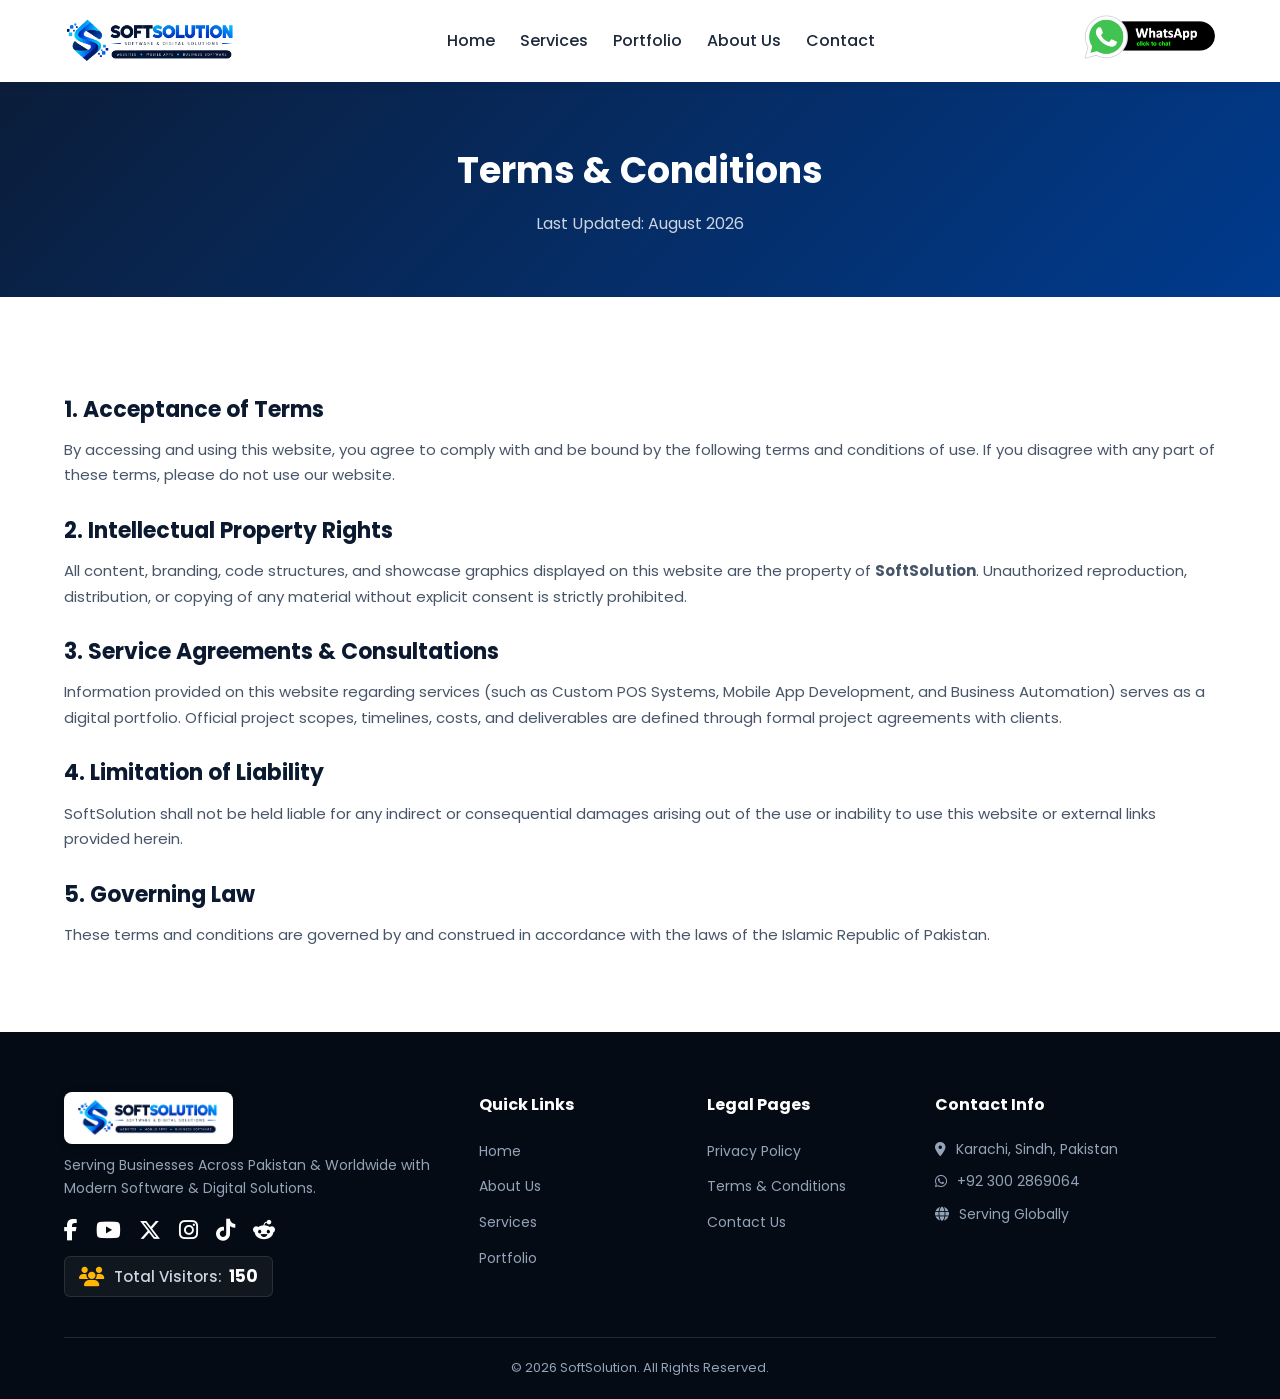
<file: pages/terms.html>
<!DOCTYPE html>
<html lang="en">
<head>
    <meta charset="UTF-8">
    <meta name="viewport" content="width=device-width, initial-scale=1.0">
    <title>Terms & Conditions - SoftSolution</title>
    <!-- Google AdSense Code -->
    <script async src="https://pagead2.googlesyndication.com/pagead/js/adsbygoogle.js?client=ca-pub-8253246819872588" crossorigin="anonymous"></script>
    <meta name="description" content="Terms and Conditions for SoftSolution software development and digital services.">

    <!-- Open Graph Tags for Social Media Preview -->
<meta property="og:title" content="SoftSolution - Software & Digital Solutions">
<meta property="og:description" content="Building Digital Tomorrow: Custom Software, Mobile Apps & E-Commerce Solutions.">
<meta property="og:image" content="https://softsolutionkhi.github.io/softsolution/assets/images/logo.png">
<meta property="og:image:width" content="1200">
<meta property="og:image:height" content="630">
<meta property="og:type" content="website">
<meta property="og:url" content="https://softsolutionkhi.github.io/softsolution/">

<!-- Twitter Card Tags -->
<meta name="twitter:card" content="summary_large_image">
<meta name="twitter:title" content="SoftSolution - Software & Digital Solutions">
<meta name="twitter:description" content="Building Digital Tomorrow: Custom Software, Mobile Apps & E-Commerce Solutions.">
<meta name="twitter:image" content="https://softsolutionkhi.github.io/softsolution/assets/images/logo.png">
    
    <link rel="icon" href="../assets/images/favicon.ico" type="image/x-icon">
    <link href="https://fonts.googleapis.com/css2?family=Poppins:wght@300;400;500;600;700&display=swap" rel="stylesheet">
    <link rel="stylesheet" href="https://cdnjs.cloudflare.com/ajax/libs/font-awesome/6.4.0/css/all.min.css">
    <link rel="stylesheet" href="../assets/css/style.css">
    <link rel="stylesheet" href="../assets/css/responsive.css">
</head>
<body>

    <!-- Dynamic Header Placeholder -->
    <div id="header-placeholder"></div>

    <main>
        <section class="page-banner">
            <div class="container">
                <h1>Terms & Conditions</h1>
                <p>Last Updated: August 2026</p>
            </div>
        </section>

        <section class="page-content-section">
            <div class="container legal-content">
                <h2>1. Acceptance of Terms</h2>
                <p>By accessing and using this website, you agree to comply with and be bound by the following terms and conditions of use. If you disagree with any part of these terms, please do not use our website.</p>

                <h2>2. Intellectual Property Rights</h2>
                <p>All content, branding, code structures, and showcase graphics displayed on this website are the property of <strong>SoftSolution</strong>. Unauthorized reproduction, distribution, or copying of any material without explicit consent is strictly prohibited.</p>

                <h2>3. Service Agreements & Consultations</h2>
                <p>Information provided on this website regarding services (such as Custom POS Systems, Mobile App Development, and Business Automation) serves as a digital portfolio. Official project scopes, timelines, costs, and deliverables are defined through formal project agreements with clients.</p>

                <h2>4. Limitation of Liability</h2>
                <p>SoftSolution shall not be held liable for any indirect or consequential damages arising out of the use or inability to use this website or external links provided herein.</p>

                <h2>5. Governing Law</h2>
                <p>These terms and conditions are governed by and construed in accordance with the laws of the Islamic Republic of Pakistan.</p>
            </div>
        </section>
    </main>

    <!-- Dynamic Footer Placeholder -->
    <div id="footer-placeholder"></div>

    <script src="../assets/js/main.js"></script>
</body>
</html>
</file>
<file: assets/css/style.css>
/* ==========================================================================
   SOFTSOLUTION - Global Styles & Variables
   ========================================================================== */

/* 1. Root Variables (Brand Colors) */
:root {
  --primary-blue: #0066ff;
  --dark-navy: #0b1a30;
  --navy-gradient: linear-gradient(135deg, #0b1d3a 0%, #003b8e 100%);
  --accent-blue: #38bdf8;
  --whatsapp-green: #25d366;
  --text-dark: #1e293b;
  --text-muted: #64748b;
  --light-bg: #f8fafc;
  --white: #ffffff;
  --border-color: #e2e8f0;
  --font-main: "Poppins", sans-serif;
}

/* 2. Reset Rules */
* {
  margin: 0;
  padding: 0;
  box-sizing: border-box;
  font-family: var(--font-main);
}

html {
  scroll-behavior: smooth;
}

body {
  background-color: var(--light-bg);
  color: var(--text-dark);
  line-height: 1.6;
}

a {
  text-decoration: none;
  color: inherit;
}

ul {
  list-style: none;
}

.container {
  width: 90%;
  max-width: 1200px;
  margin: 0 auto;
}

/* 3. Reusable Buttons */
.btn {
  display: inline-flex;
  align-items: center;
  justify-content: center;
  gap: 8px;
  padding: 10px 22px;
  border-radius: 6px;
  font-weight: 600;
  font-size: 14px;
  transition: all 0.3s ease;
  cursor: pointer;
}

.btn-primary {
  background-color: var(--primary-blue);
  color: var(--white);
}

.btn-primary:hover {
  background-color: #0052cc;
  transform: translateY(-2px);
}

.btn-whatsapp {
  background-color: var(--whatsapp-green);
  color: var(--white);
}

.btn-whatsapp:hover {
  background-color: #1eb956;
  transform: translateY(-2px);
}

/* 4. Top Header & Navbar Styling */
.navbar {
  background: var(--white);
  padding: 15px 0;
  box-shadow: 0 2px 10px rgba(0, 0, 0, 0.05);
  position: sticky;
  top: 0;
  z-index: 1000;
}

.nav-container {
  display: flex;
  justify-content: space-between;
  align-items: center;
}

.logo-text {
  font-size: 24px;
  font-weight: 700;
  letter-spacing: -0.5px;
}

.logo-blue {
  color: var(--primary-blue);
}
.logo-dark {
  color: var(--dark-navy);
}

.tagline {
  font-size: 8px;
  letter-spacing: 1.5px;
  color: var(--text-muted);
  font-weight: 600;
  display: block;
  margin-top: -4px;
}

.nav-menu {
  display: flex;
  align-items: center;
  gap: 25px;
}

.nav-menu a {
  color: var(--text-dark);
  font-weight: 500;
  font-size: 15px;
  transition: color 0.3s ease;
}

.nav-menu a:hover,
.nav-menu a.active {
  color: var(--primary-blue);
}

/* Mobile Toggle Icon */
.menu-toggle {
  display: none;
  font-size: 22px;
  cursor: pointer;
  color: var(--dark-navy);
}

/* 5. Footer Styling */
footer {
  background: #040b14;
  color: #94a3b8;
  padding-top: 60px;
}

.footer-grid {
  display: grid;
  grid-template-columns: 2fr 1fr 1fr 1.5fr;
  gap: 40px;
  padding-bottom: 40px;
  border-bottom: 1px solid #1e293b;
}

.footer-col h4 {
  color: var(--white);
  font-size: 16px;
  margin-bottom: 20px;
}

.footer-col ul li {
  margin-bottom: 10px;
}

.footer-col ul li a {
  font-size: 14px;
  transition: color 0.3s;
}

.footer-col ul li a:hover {
  color: var(--primary-blue);
}

.footer-contact p {
  font-size: 14px;
  margin-bottom: 10px;
  display: flex;
  align-items: center;
  gap: 10px;
}

.copyright {
  text-align: center;
  padding: 20px 0;
  font-size: 13px;
}

/* ==========================================================================
   Hero Section Layout & Styling
   ========================================================================== */
.hero-section {
  background: var(--navy-gradient);
  color: var(--white);
  padding: 40px 0 40px 0;
  overflow: hidden;
}

.hero-container {
  display: flex;
  align-items: center;
  justify-content: space-between;
  gap: 40px;
}

.hero-content {
  flex: 1;
  max-width: 620px;
}

/* Location Badge */
.location-badge {
  display: inline-flex;
  align-items: center;
  gap: 8px;
  background: rgba(255, 255, 255, 0.08);
  border: 1px solid rgba(255, 255, 255, 0.15);
  padding: 6px 16px;
  border-radius: 50px;
  font-size: 13px;
  font-weight: 600;
  letter-spacing: 0.5px;
  margin-bottom: 24px;
  color: #e2e8f0;
}

.location-badge i {
  color: #0066ff;
}

/* Main Heading */
.hero-heading {
  font-size: 48px;
  font-weight: 700;
  line-height: 1.15;
  margin-bottom: 16px;
  color: #ffffff;
}

/* Green Highlight Accent */
.highlight-green {
  color: #10b981; /* تصویر میں نظر آنے والا برائٹ شائننگ گرین کلر */
}

.hero-subtext {
  font-size: 17px;
  color: #cbd5e1;
  font-weight: 500;
  margin-bottom: 12px;
}

.hero-description {
  font-size: 15px;
  color: #94a3b8;
  line-height: 1.6;
  margin-bottom: 30px;
}

/* Buttons Styling */
.hero-buttons {
  display: flex;
  gap: 16px;
  align-items: center;
  margin-bottom: 0;
  flex-wrap: wrap;
}

/* Hero Feature Icons Grid */
.hero-features-grid {
  display: grid;
  grid-template-columns: repeat(4, 1fr);
  gap: 20px;
  padding-top: 25px;
  border-top: 1px solid rgba(255, 255, 255, 0.1);
}

.hero-feature-item {
  display: flex;
  flex-direction: column;
  align-items: center;
  text-align: center;
  gap: 10px;
}

.feature-icon-circle {
  width: 52px;
  height: 52px;
  background: radial-gradient(circle at center, #0052cc 0%, #002b80 100%);
  border: 1px solid rgba(0, 102, 255, 0.4);
  border-radius: 50%;
  display: flex;
  align-items: center;
  justify-content: center;
  font-size: 20px;
  color: #ffffff;
  box-shadow: 0 4px 15px rgba(0, 82, 204, 0.3);
}

.hero-feature-item span {
  font-size: 13px;
  color: #e2e8f0;
  font-weight: 500;
  line-height: 1.3;
}

/* Right Hero Image */
.hero-image-box {
    flex: 1.2; 
    display: flex;
    justify-content: flex-end;
    align-items: center;
}

.hero-img {
    width: 100%;
    max-width: 650px; 
    height: auto;
    object-fit: contain;
    border-radius: 12px;
    filter: drop-shadow(0 15px 30px rgba(0, 0, 0, 0.4));
}

/* Responsive Handling */
@media (max-width: 992px) {
  .hero-container {
    flex-direction: column;
    text-align: center;
  }

  .hero-content {
    max-width: 100%;
  }

  .hero-heading {
    font-size: 36px;
  }

  .hero-buttons {
    justify-content: center;
  }

  .hero-features-grid {
    grid-template-columns: repeat(2, 1fr);
    gap: 25px;
  }
}

@media (max-width: 480px) {
  .hero-heading {
    font-size: 28px;
  }

  .hero-features-grid {
    grid-template-columns: repeat(2, 1fr);
  }
}

/* ==========================================================================
   Services Section & Features Bar Styling
   ========================================================================== */
.services-section {
  padding: 80px 0;
  background-color: var(--light-bg);
}

.section-header {
  text-align: center;
  max-width: 700px;
  margin: 0 auto 50px auto;
}

.section-header .sub-title {
  color: var(--primary-blue);
  font-size: 13px;
  font-weight: 700;
  letter-spacing: 1.5px;
  display: block;
  margin-bottom: 8px;
}

.section-header h2 {
  font-size: 32px;
  color: var(--dark-navy);
  font-weight: 700;
  line-height: 1.3;
}

.services-grid {
  display: grid;
  grid-template-columns: repeat(auto-fit, minmax(220px, 1fr));
  gap: 25px;
}

.service-card {
  background: var(--white);
  padding: 30px 20px;
  border-radius: 12px;
  border: 1px solid var(--border-color);
  box-shadow: 0 4px 15px rgba(0, 0, 0, 0.03);
  transition: all 0.3s ease;
  display: flex;
  flex-direction: column;
}

.service-card:hover {
  transform: translateY(-7px);
  box-shadow: 0 12px 25px rgba(0, 102, 255, 0.1);
  border-color: var(--primary-blue);
}

.service-icon {
  width: 60px;
  height: 60px;
  background: #eff6ff;
  color: var(--primary-blue);
  border-radius: 10px;
  display: flex;
  align-items: center;
  justify-content: center;
  font-size: 26px;
  margin-bottom: 20px;
}

/* Emoji Icon Box Styling */
.service-icon.emoji-icon {
    font-size: 32px;
    line-height: 1;
    display: flex;
    align-items: center;
    justify-content: center;
}

/* Features Bar Emoji Styling */
.feature-item .feature-emoji {
    font-size: 20px;
    margin-right: 8px;
    display: inline-block;
}

.service-card h3 {
  font-size: 18px;
  color: var(--dark-navy);
  margin-bottom: 12px;
  font-weight: 600;
}

.service-card p {
  font-size: 14px;
  color: var(--text-muted);
  line-height: 1.6;
  margin-bottom: 20px;
  flex-grow: 1;
}

.service-link {
  font-size: 13px;
  font-weight: 600;
  color: var(--primary-blue);
  display: inline-flex;
  align-items: center;
  gap: 6px;
  transition: gap 0.2s ease;
}

.service-card:hover .service-link {
  gap: 10px;
}

/* Features Ribbon */
.features-bar {
  background: #040b14;
  color: var(--white);
  padding: 25px 0;
  border-top: 1px solid #1e293b;
  border-bottom: 1px solid #1e293b;
}

.features-wrapper {
  display: flex;
  justify-content: space-between;
  align-items: center;
  flex-wrap: wrap;
  gap: 20px;
}

.feature-item {
  display: flex;
  align-items: center;
  gap: 10px;
  font-size: 14px;
  font-weight: 500;
  color: #cbd5e1;
}

.feature-item i {
  color: var(--accent-blue);
  font-size: 18px;
}

/* ==========================================================================
   Portfolio Preview & CTA Section Styling
   ========================================================================== */
.portfolio-section {
  padding: 80px 0;
  background: #ffffff;
}

.portfolio-grid {
  display: grid;
  grid-template-columns: repeat(auto-fit, minmax(280px, 1fr));
  gap: 30px;
}

.portfolio-card {
  background: var(--light-bg);
  border: 1px solid var(--border-color);
  padding: 30px;
  border-radius: 12px;
  transition: all 0.3s ease;
  display: flex;
  flex-direction: column;
}

.portfolio-card:hover {
  border-color: var(--primary-blue);
  transform: translateY(-5px);
  box-shadow: 0 10px 20px rgba(0, 0, 0, 0.05);
}

.portfolio-tag {
  display: inline-block;
  background: #e0f2fe;
  color: #0369a1;
  font-size: 11px;
  font-weight: 700;
  padding: 4px 10px;
  border-radius: 4px;
  margin-bottom: 15px;
  align-self: flex-start;
}

.portfolio-card h3 {
  font-size: 19px;
  color: var(--dark-navy);
  margin-bottom: 10px;
}

.portfolio-card p {
  font-size: 14px;
  color: var(--text-muted);
  margin-bottom: 20px;
  flex-grow: 1;
}

.portfolio-btn {
  font-size: 13px;
  font-weight: 600;
  color: var(--primary-blue);
  display: inline-flex;
  align-items: center;
  gap: 6px;
}

/* CTA Section */
.cta-section {
  padding: 60px 0 80px 0;
  background: var(--light-bg);
}

.cta-box {
  background: var(--navy-gradient);
  color: var(--white);
  padding: 50px 40px;
  border-radius: 16px;
  display: flex;
  justify-content: space-between;
  align-items: center;
  gap: 30px;
  flex-wrap: wrap;
  box-shadow: 0 15px 30px rgba(0, 59, 142, 0.2);
}

.cta-content h2 {
  font-size: 28px;
  margin-bottom: 8px;
}

.cta-content p {
  color: #cbd5e1;
  font-size: 15px;
}

.cta-actions {
  display: flex;
  gap: 15px;
  flex-wrap: wrap;
}

/* ==========================================================================
   Inner Pages (Services, About, Legal) Styling
   ========================================================================== */
.page-banner {
  background: var(--navy-gradient);
  color: var(--white);
  padding: 60px 0;
  text-align: center;
}

.page-banner h1 {
  font-size: 36px;
  font-weight: 700;
  margin-bottom: 12px;
}

.page-banner p {
  font-size: 16px;
  color: #cbd5e1;
  max-width: 700px;
  margin: 0 auto;
}

.page-content-section {
  padding: 70px 0;
  background: var(--white);
}

.service-detail-block {
  display: flex;
  gap: 30px;
  align-items: flex-start;
  margin-bottom: 40px;
}

.service-detail-icon {
  width: 70px;
  height: 70px;
  background: #eff6ff;
  color: var(--primary-blue);
  font-size: 32px;
  border-radius: 12px;
  display: flex;
  align-items: center;
  justify-content: center;
  flex-shrink: 0;
}

.service-detail-text h2 {
  font-size: 24px;
  color: var(--dark-navy);
  margin-bottom: 12px;
}

.service-detail-text p {
  font-size: 15px;
  color: #475569;
  line-height: 1.7;
  margin-bottom: 15px;
}

.service-checklist {
  margin-top: 15px;
}

.service-checklist li {
  font-size: 14px;
  color: var(--text-dark);
  margin-bottom: 8px;
  display: flex;
  align-items: center;
  gap: 10px;
  font-weight: 500;
}

.service-checklist i {
  color: #10b981;
}

.section-divider {
  border: 0;
  height: 1px;
  background: var(--border-color);
  margin: 40px 0;
}

@media (max-width: 768px) {
  .service-detail-block {
    flex-direction: column;
  }
}

/* ==========================================================================
   About Page Specific Styling
   ========================================================================== */
.about-text h2 {
  font-size: 28px;
  color: var(--dark-navy);
  margin: 10px 0 15px 0;
}

.about-text p {
  font-size: 15px;
  color: #475569;
  line-height: 1.7;
  margin-bottom: 15px;
}

.mv-grid {
  display: grid;
  grid-template-columns: repeat(auto-fit, minmax(280px, 1fr));
  gap: 30px;
  margin: 40px 0;
}

.mv-card {
  background: var(--light-bg);
  border: 1px solid var(--border-color);
  padding: 30px;
  border-radius: 12px;
  transition: transform 0.3s ease;
}

.mv-card:hover {
  transform: translateY(-5px);
  border-color: var(--primary-blue);
}

.mv-icon {
  width: 50px;
  height: 50px;
  background: #eff6ff;
  color: var(--primary-blue);
  font-size: 22px;
  border-radius: 10px;
  display: flex;
  align-items: center;
  justify-content: center;
  margin-bottom: 15px;
}

.mv-card h3 {
  font-size: 20px;
  color: var(--dark-navy);
  margin-bottom: 10px;
}

.mv-card p {
  font-size: 14px;
  color: var(--text-muted);
  line-height: 1.6;
}

.about-standards h2 {
  font-size: 26px;
  color: var(--dark-navy);
  margin-bottom: 12px;
}

.about-standards > p {
  font-size: 15px;
  color: #475569;
  margin-bottom: 30px;
}

.standards-list {
  display: flex;
  flex-direction: column;
  gap: 20px;
}

.standard-item {
  display: flex;
  gap: 20px;
  align-items: flex-start;
}

.standard-item i {
  font-size: 24px;
  color: var(--primary-blue);
  background: #eff6ff;
  padding: 12px;
  border-radius: 8px;
  flex-shrink: 0;
}

.standard-item h4 {
  font-size: 17px;
  color: var(--dark-navy);
  margin-bottom: 4px;
}

.standard-item p {
  font-size: 14px;
  color: var(--text-muted);
  line-height: 1.6;
}

/* ==========================================================================
   Portfolio Page Specific Styling
   ========================================================================== */

.portfolio-detail-block {
  display: flex;
  gap: 30px;
  align-items: flex-start;
  margin-bottom: 40px;
}

/* Project Image */
.portfolio-image {
  width: 320px;
  flex-shrink: 0;
}

.portfolio-image img {
  width: 100%;
  height: auto;
  display: block;
  border-radius: 12px;
  object-fit: contain;
}

/* Portfolio Text */
.portfolio-text {
  flex: 1;
}

.portfolio-badge {
  display: inline-block;
  background: #f1f5f9;
  color: #0284c7;
  font-size: 11px;
  font-weight: 700;
  padding: 4px 10px;
  border-radius: 4px;
  margin-bottom: 10px;
  letter-spacing: 0.5px;
}

.portfolio-text h2 {
  font-size: 24px;
  color: var(--dark-navy);
  margin-bottom: 12px;
}

.portfolio-text p {
  font-size: 15px;
  color: #475569;
  line-height: 1.7;
  margin-bottom: 15px;
}

/* Mobile */
@media (max-width: 768px) {
  .portfolio-detail-block {
    flex-direction: column;
  }

  .portfolio-image {
    width: 100%;
    max-width: 500px;
  }
}

/* ==========================================================================
   Contact Page Specific Styling
   ========================================================================== */
.contact-grid {
  display: grid;
  grid-template-columns: 1fr 1.2fr;
  gap: 50px;
}

.contact-info-box h2,
.contact-form-box h2 {
  font-size: 26px;
  color: var(--dark-navy);
  margin-bottom: 15px;
}

.contact-info-box p {
  font-size: 15px;
  color: var(--text-muted);
  margin-bottom: 25px;
}

.info-item {
  display: flex;
  gap: 15px;
  align-items: flex-start;
  margin-bottom: 20px;
}

.info-item i {
  font-size: 20px;
  color: var(--primary-blue);
  background: #eff6ff;
  width: 45px;
  height: 45px;
  border-radius: 10px;
  display: flex;
  align-items: center;
  justify-content: center;
  flex-shrink: 0;
}

.info-item h4 {
  font-size: 16px;
  color: var(--dark-navy);
}

.info-item p {
  font-size: 14px;
  color: var(--text-muted);
  margin-bottom: 0;
}

.direct-whatsapp-card {
  background: #f0fdf4;
  border: 1px solid #bbf7d0;
  padding: 20px;
  border-radius: 12px;
  display: flex;
  gap: 15px;
  align-items: center;
  margin-top: 30px;
}

.wa-big-icon {
  font-size: 38px;
  color: var(--whatsapp-green);
}

.direct-whatsapp-card h4 {
  font-size: 16px;
  color: #166534;
}

.direct-whatsapp-card p {
  font-size: 13px;
  color: #15803d;
  margin-bottom: 0;
}

/* Contact Form Styling */
.contact-form-box {
  background: var(--light-bg);
  border: 1px solid var(--border-color);
  padding: 35px;
  border-radius: 16px;
}

.form-group {
  margin-bottom: 20px;
}

.form-group label {
  display: block;
  font-size: 14px;
  font-weight: 600;
  color: var(--dark-navy);
  margin-bottom: 6px;
}

.form-group input,
.form-group select,
.form-group textarea {
  width: 100%;
  padding: 12px 15px;
  border: 1px solid var(--border-color);
  border-radius: 8px;
  font-size: 14px;
  font-family: var(--font-main);
  background: var(--white);
  color: var(--text-dark);
  outline: none;
  transition: border-color 0.3s;
}

.form-group input:focus,
.form-group select:focus,
.form-group textarea:focus {
  border-color: var(--primary-blue);
}

@media (max-width: 992px) {
  .contact-grid {
    grid-template-columns: 1fr;
  }
}

/* Legal Pages Styling */
.legal-content h2 {
  font-size: 22px;
  color: var(--dark-navy);
  margin: 25px 0 10px 0;
}
.legal-content p {
  font-size: 15px;
  color: #475569;
  line-height: 1.7;
  margin-bottom: 15px;
}

/* ==========================================================================
   Brand Logo Image Styling
   ========================================================================== */
.site-logo {
  height: 48px;
  width: auto;
  display: block;
  object-fit: contain;
  transition: transform 0.3s ease;
}

.site-logo:hover {
  transform: scale(1.02);
}

/* Footer Logo Background Enhancement */
.footer-logo-img {
  height: 52px;
  background: #ffffff;
  padding: 6px 12px;
  border-radius: 8px;
  box-shadow: 0 2px 8px rgba(0, 0, 0, 0.2);
}

@media (max-width: 768px) {
  .site-logo {
    height: 38px;
  }
}

/* ==========================================================================
   Clean Solid Social Media Icons (Minimalist Style)
   ========================================================================== */
.social-links {
  display: flex;
  align-items: center;
  gap: 18px;
  margin-top: 20px;
  flex-wrap: wrap;
}

.social-links a {
  color: #ffffff;
  font-size: 22px;
  background: transparent;
  border: none;
  display: inline-flex;
  align-items: center;
  justify-content: center;
  text-decoration: none;
  transition:
    transform 0.2s ease,
    color 0.2s ease;
}

.social-links a:hover {
  color: var(--primary-blue);
  transform: translateY(-2px);
}

/* ==========================================================================
   Services Page Detailed Layout (Text + Media Image)
   ========================================================================== */
.service-detail-block {
    display: flex;
    align-items: center;
    justify-content: space-between;
    gap: 40px;
    margin-bottom: 30px;
}

.service-content-wrapper {
    flex: 1.2;
    display: flex;
    align-items: flex-start;
    gap: 20px;
}

.service-detail-icon.emoji-icon {
    font-size: 32px;
    line-height: 1;
    background: #eef2ff;
    width: 60px;
    height: 60px;
    min-width: 60px;
    border-radius: 12px;
    display: flex;
    align-items: center;
    justify-content: center;
}

.service-detail-text {
    flex: 1;
}

.service-media-box {
    flex: 0.9;
    display: flex;
    justify-content: center;
    align-items: center;
}

.service-media-img {
    width: 100%;
    max-width: 440px;
    height: auto;
    border-radius: 12px;
    box-shadow: 0 10px 25px rgba(0, 0, 0, 0.08);
    object-fit: cover;
}

/* Mobile & Tablet Responsive Layout */
@media (max-width: 992px) {
    .service-detail-block {
        flex-direction: column;
        text-align: left;
    }

    .service-media-box {
        width: 100%;
        margin-top: 15px;
    }

    .service-media-img {
        max-width: 100%;
    }
}

/* ==========================================================================
   About Page Specific Layout & Emojis
   ========================================================================== */
.about-hero-block {
    display: flex;
    align-items: center;
    justify-content: space-between;
    gap: 40px;
}

.about-hero-block .about-text {
    flex: 1.1;
}

.about-media-box {
    flex: 0.9;
    display: flex;
    justify-content: center;
    align-items: center;
}

.about-media-img {
    width: 100%;
    max-width: 520px;
    height: auto;
    border-radius: 12px;
    box-shadow: 0 12px 30px rgba(0, 0, 0, 0.12);
    object-fit: cover;
}

/* Emoji Icons for MV Cards & Standards */
.mv-icon.emoji-icon {
    font-size: 32px;
    line-height: 1;
    background: #eef2ff;
    width: 60px;
    height: 60px;
    border-radius: 50%;
    display: flex;
    align-items: center;
    justify-content: center;
    margin-bottom: 15px;
}

.standard-item {
    display: flex;
    align-items: flex-start;
    gap: 18px;
    margin-bottom: 20px;
}

.standard-emoji {
    font-size: 28px;
    line-height: 1;
    background: #eef2ff;
    width: 50px;
    height: 50px;
    min-width: 50px;
    border-radius: 10px;
    display: flex;
    align-items: center;
    justify-content: center;
}

/* Mobile & Tablet Responsive Handling */
@media (max-width: 992px) {
    .about-hero-block {
        flex-direction: column;
    }
    
    .about-media-box {
        width: 100%;
        margin-top: 20px;
    }

    .about-media-img {
        max-width: 100%;
    }
}

/* ==========================================================================
   About Page Image Banner with Transparent Glass Card
   ========================================================================== */
.about-hero-banner {
    position: relative;
    width: 100%;
    min-height: 380px;
    background: url('../images/about.jpg') no-repeat center center/cover;
    display: flex;
    align-items: center;
    justify-content: center;
    padding: 60px 20px;
}

/* Dark overlay for better text readability */
.about-hero-banner::before {
    content: '';
    position: absolute;
    top: 0;
    left: 0;
    width: 100%;
    height: 100%;
    background: rgba(10, 25, 47, 0.45); /* ہلکا ڈارک فلٹر */
    z-index: 1;
}

.about-hero-banner .container {
    position: relative;
    z-index: 2;
    display: flex;
    justify-content: center;
}

/* Glassmorphic Transparent Card */
.glass-card {
    background: rgba(15, 23, 42, 0.65);
    backdrop-filter: blur(12px); 
    -webkit-backdrop-filter: blur(12px);
    border: 1px solid rgba(255, 255, 255, 0.2);
    border-radius: 16px;
    padding: 35px 40px;
    max-width: 750px;
    text-align: center;
    box-shadow: 0 15px 35px rgba(0, 0, 0, 0.3);
}

.glass-card h1 {
    font-size: 38px;
    font-weight: 700;
    color: #ffffff;
    margin-bottom: 12px;
}

.glass-card p {
    font-size: 16px;
    color: #e2e8f0;
    line-height: 1.6;
}

/* Mobile Responsiveness */
@media (max-width: 768px) {
    .about-hero-banner {
        min-height: 300px;
        padding: 40px 15px;
    }

    .glass-card {
        padding: 25px 20px;
    }

    .glass-card h1 {
        font-size: 28px;
    }
}

/* Portfolio Project Image */
.portfolio-image {
    flex: 0 0 38%;
    display: flex;
    align-items: center;
    justify-content: center;
}

.portfolio-image img {
    width: 100%;
    max-width: 520px;
    height: auto;
    display: block;
    border-radius: 12px;
    object-fit: contain;
}

.portfolio-text {
    flex: 1;
}

/* ==========================================================================
   Portfolio Feature Cards
   ========================================================================== */

.portfolio-feature-grid {
    display: grid;
    grid-template-columns: repeat(4, 1fr);
    gap: 18px;
    margin: 10px 0 40px;
}

.portfolio-feature-card {
    background: #ffffff;
    border: 1px solid #e2e8f0;
    border-radius: 12px;
    padding: 24px 18px;
    text-align: center;
    box-shadow: 0 4px 14px rgba(15, 23, 42, 0.05);
    transition: transform 0.25s ease, box-shadow 0.25s ease;
}

.portfolio-feature-card:hover {
    transform: translateY(-4px);
    box-shadow: 0 8px 22px rgba(15, 23, 42, 0.10);
}

.portfolio-feature-icon {
    width: 54px;
    height: 54px;
    margin: 0 auto 14px;
    border-radius: 12px;
    background: #0066ff10;
    color: var(--primary-blue);
    display: flex;
    align-items: center;
    justify-content: center;
    font-size: 24px;
}

.portfolio-feature-card h3 {
    font-size: 15px;
    color: var(--dark-navy);
    margin: 0 0 8px;
}

.portfolio-feature-card p {
    font-size: 12px;
    line-height: 1.55;
    color: #64748b;
    margin: 0;
}


/* Tablet */
@media (max-width: 992px) {
    .portfolio-feature-grid {
        grid-template-columns: repeat(2, 1fr);
    }
}


/* Mobile */
@media (max-width: 576px) {
    .portfolio-feature-grid {
        grid-template-columns: 1fr;
        gap: 14px;
    }

    .portfolio-feature-card {
        padding: 20px 16px;
    }
}

/* Portfolio Project Image */
.portfolio-project-image {
    width: 32%;
    flex-shrink: 0;
    border-radius: 14px;
    overflow: hidden;
    background: #ffffff;
}

.portfolio-project-image img {
    display: block;
    width: 100%;
    height: auto;
    object-fit: contain;
}

/* ==========================================================================
   Mobile App Portfolio
   ========================================================================== */

.mobile-app-portfolio {
    align-items: center;
}

.mobile-app-portfolio .portfolio-text {
    flex: 1;
}

.mobile-app-tech {
    margin-top: 22px;
    display: inline-flex;
    align-items: center;
    gap: 8px;
    background: #f1f5f9;
    color: var(--primary-blue);
    font-size: 13px;
    font-weight: 600;
    padding: 9px 14px;
    border-radius: 8px;
}


/* Mobile Screenshot Slider */

.mobile-app-slider {
    width: 270px;
    flex-shrink: 0;
    position: relative;
    display: flex;
    justify-content: center;
    align-items: center;
    padding: 10px 35px 35px;
}

.phone-frame {
    width: 205px;
    background: #111827;
    padding: 7px;
    border-radius: 32px;
    box-shadow: 0 15px 35px rgba(0, 0, 0, 0.18);
}

.phone-screen {
    width: 100%;
    aspect-ratio: 9 / 19.5;
    overflow: hidden;
    border-radius: 26px;
    background: #fff;
}

.phone-screen img {
    width: 100%;
    height: 100%;
    display: block;
    object-fit: cover;
}


/* Slider Buttons */

.phone-slider-btn {
    position: absolute;
    top: 50%;
    transform: translateY(-50%);
    width: 34px;
    height: 34px;
    border: none;
    border-radius: 50%;
    background: #ffffff;
    color: var(--primary-blue);
    box-shadow: 0 4px 15px rgba(0, 0, 0, 0.15);
    cursor: pointer;
    z-index: 5;
    transition: 0.2s ease;
}

.phone-slider-btn:hover {
    background: var(--primary-blue);
    color: #ffffff;
}

.phone-prev {
    left: 5px;
}

.phone-next {
    right: 5px;
}


/* Dots */

.phone-slider-dots {
    position: absolute;
    bottom: 5px;
    left: 0;
    right: 0;
    display: flex;
    justify-content: center;
    gap: 6px;
}

.phone-slider-dot {
    width: 7px;
    height: 7px;
    border-radius: 50%;
    background: #cbd5e1;
    cursor: pointer;
    transition: 0.2s ease;
}

.phone-slider-dot.active {
    width: 20px;
    border-radius: 10px;
    background: var(--primary-blue);
}


/* Mobile */

@media (max-width: 768px) {

    .mobile-app-portfolio {
        flex-direction: column;
    }

    .mobile-app-slider {
        width: 100%;
        max-width: 300px;
        margin: 20px auto 0;
    }

}

.google-play-link {
    display: block;
    width: 180px;
    margin-top: 14px;
    transition: transform 0.2s ease;
}

.google-play-badge {
    width: 100%;
    height: auto;
    display: block;
}

.google-play-link:hover {
    transform: translateY(-2px);
}

/* Header WhatsApp Image Button Styling */
.header-wa-btn {
    display: inline-flex;
    align-items: center;
    transition: transform 0.2s ease, opacity 0.2s ease;
}

.header-wa-btn:hover {
    transform: translateY(-2px);
    opacity: 0.9;
}

.header-wa-img {
    height: 44px;
    width: auto;
    object-fit: contain;
}

/* Mobile Screen Adjustment */
@media (max-width: 768px) {
    .header-wa-img {
        height: 36px;
    }
}

/* ==========================================================================
   Navigation Links with Animated Underline Effect
   ========================================================================== */
.nav-menu li a {
    position: relative;
    color: #1e293b;            /* لنکس کا نارمل ڈارک کلر */
    font-weight: 500;
    font-size: 16px;
    text-decoration: none;
    padding: 6px 0;
    transition: color 0.3s ease;
}

.nav-menu li a::after {
    content: '';
    position: absolute;
    bottom: 0;
    left: 0;
    width: 0%;  
    height: 3px;
    background-color: #0066ff;
    border-radius: 2px;
    transition: width 0.3s ease-in-out;
}

.nav-menu li a:hover::after,
.nav-menu li a.active::after {
    width: 100%;
}

.nav-menu li a:hover,
.nav-menu li a.active {
    color: #0066ff;
}

/* Total Visitors Counter Styling */
.visitor-counter {
    display: inline-flex;
    align-items: center;
    gap: 10px;
    margin-top: 15px;
    padding: 6px 14px;
    background-color: rgba(255, 255, 255, 0.05);
    border: 1px solid rgba(255, 255, 255, 0.1);
    border-radius: 6px;
}

.visitor-icon {
    color: #ffb703; /* پیلا آیکون (Yellow Icon) */
    font-size: 20px;
}

.visitor-text {
    color: #cbd5e1;
    font-size: 15px;
    font-weight: 500;
}

.visitor-text strong {
    color: #ffffff;
    font-size: 17px;
    font-weight: 700;
    margin-left: 3px;
}

/* ==========================================================================
   Our Products Grid Section
   ========================================================================== */
.products-section {
    padding: 60px 0;
    background-color: #f8fafc;
}

.sub-title-badge {
    display: inline-block;
    padding: 6px 16px;
    background-color: #e0f2fe;
    color: #0284c7;
    border-radius: 20px;
    font-size: 12px;
    font-weight: 700;
    letter-spacing: 1px;
    margin-bottom: 10px;
}

.section-desc {
    color: #64748b;
    font-size: 16px;
    margin-top: 6px;
}

.products-grid {
    display: grid;
    grid-template-columns: repeat(3, 1fr);
    gap: 25px;
    margin-top: 40px;
}

.product-card {
    background: #ffffff;
    border: 1px solid #e2e8f0;
    border-radius: 16px;
    padding: 24px;
    display: flex;
    align-items: flex-start;
    gap: 18px;
    box-shadow: 0 4px 6px -1px rgba(0, 0, 0, 0.03);
    transition: transform 0.3s ease, box-shadow 0.3s ease;
}

.product-card:hover {
    transform: translateY(-5px);
    box-shadow: 0 12px 20px -5px rgba(0, 0, 0, 0.08);
}

/* Emoji Boxes & Soft Light Color Backgrounds */
.product-icon-box {
    width: 65px;
    height: 65px;
    min-width: 65px;
    border-radius: 14px;
    display: flex;
    align-items: center;
    justify-content: center;
    font-size: 30px;
}

.bg-blue { background-color: #eff6ff; }
.bg-green { background-color: #f0fdf4; }
.bg-purple { background-color: #faf5ff; }
.bg-yellow { background-color: #fefce8; }
.bg-pink { background-color: #fdf2f8; }
.bg-light-green { background-color: #ecfdf5; }
.bg-sky { background-color: #f0f9ff; }
.bg-lavender { background-color: #f5f3ff; }
.bg-peach { background-color: #fff7ed; }

.product-info h3 {
    font-size: 17px;
    color: #0f172a;
    font-weight: 600;
    line-height: 1.3;
    margin-bottom: 6px;
}

.product-info p {
    font-size: 13px;
    color: #64748b;
    line-height: 1.5;
    margin-bottom: 14px;
}

.btn-view-details {
    display: inline-flex;
    align-items: center;
    gap: 8px;
    background-color: #2563eb;
    color: #ffffff;
    font-size: 13px;
    font-weight: 600;
    padding: 8px 16px;
    border-radius: 8px;
    text-decoration: none;
    transition: background-color 0.2s ease;
}

.btn-view-details:hover {
    background-color: #1d4ed8;
}

/* Bottom Custom Solution Banner */
.custom-solution-banner {
    margin-top: 40px;
    background: #eff6ff;
    border: 1px solid #bfdbfe;
    border-radius: 16px;
    padding: 20px 30px;
    display: flex;
    justify-content: space-between;
    align-items: center;
}

.banner-col {
    display: flex;
    align-items: center;
    gap: 14px;
}

.banner-icon {
    width: 45px;
    height: 45px;
    background-color: #dbeafe;
    color: #2563eb;
    border-radius: 50%;
    display: flex;
    align-items: center;
    justify-content: center;
    font-size: 18px;
}

.banner-icon.wa-bg {
    background-color: #dcfce7;
    color: #16a34a;
}

.banner-col h4 {
    font-size: 16px;
    color: #1e293b;
    font-weight: 700;
}

.banner-col p {
    font-size: 13px;
    color: #64748b;
}

.label-sm {
    display: block;
    font-size: 11px;
    color: #64748b;
    text-transform: uppercase;
}

.banner-link {
    font-size: 15px;
    font-weight: 700;
    color: #0f172a;
    text-decoration: none;
}

/* Mobile Screen Responsiveness */
@media (max-width: 992px) {
    .products-grid { grid-template-columns: repeat(2, 1fr); }
    .custom-solution-banner { flex-direction: column; gap: 15px; align-items: flex-start; }
}

@media (max-width: 600px) {
    .products-grid { grid-template-columns: 1fr; }
}

/* ==========================================================================
   Product Detail Page Styles
   ========================================================================== */
.product-hero-section {
    padding: 60px 0;
    background: linear-gradient(135deg, #0f172a 0%, #1e293b 100%);
    color: #ffffff;
}

.product-hero-container {
    display: grid;
    grid-template-columns: 1.2fr 0.8fr;
    gap: 40px;
    align-items: center;
}

.badge-tag {
    display: inline-block;
    padding: 4px 12px;
    background: rgba(255, 255, 255, 0.1);
    color: #38bdf8;
    border-radius: 20px;
    font-size: 13px;
    margin-bottom: 15px;
}

.product-hero-text h1 {
    font-size: 38px;
    line-height: 1.2;
    margin-bottom: 15px;
}

.product-subtitle {
    font-size: 16px;
    color: #94a3b8;
    margin-bottom: 25px;
    line-height: 1.6;
}

.product-hero-btns {
    display: flex;
    gap: 15px;
}

.preview-box {
    background: #1e293b;
    border: 2px dashed #334155;
    border-radius: 16px;
    padding: 40px;
    text-align: center;
}

.emoji-large { font-size: 80px; }

/* Features Grid */
.product-features-section { padding: 60px 0; background-color: #ffffff; }

.features-grid {
    display: grid;
    grid-template-columns: repeat(3, 1fr);
    gap: 25px;
    margin-top: 35px;
}

.feature-card {
    background: #f8fafc;
    border: 1px solid #e2e8f0;
    border-radius: 14px;
    padding: 25px;
    transition: transform 0.2s;
}

.feature-card:hover { transform: translateY(-4px); }

.feature-icon { font-size: 36px; margin-bottom: 12px; }

.feature-card h3 { font-size: 18px; color: #0f172a; margin-bottom: 8px; }

.feature-card p { font-size: 14px; color: #64748b; line-height: 1.5; }

/* Gallery Placeholder Items */
.gallery-section { padding: 60px 0; background-color: #f8fafc; }

.gallery-grid {
    display: grid;
    grid-template-columns: repeat(3, 1fr);
    gap: 20px;
    margin-top: 30px;
}

.gallery-item {
    background: #ffffff;
    border: 1px solid #e2e8f0;
    border-radius: 12px;
    padding: 15px;
    text-align: center;
}

.img-placeholder {
    height: 180px;
    background: #f1f5f9;
    border-radius: 8px;
    display: flex;
    align-items: center;
    justify-content: center;
    color: #64748b;
    font-weight: 500;
    margin-bottom: 12px;
}

/* Specs Box */
.specs-section { padding: 40px 0; }

.specs-box {
    background: #eff6ff;
    border: 1px solid #bfdbfe;
    border-radius: 16px;
    padding: 30px;
    display: grid;
    grid-template-columns: 1fr 1fr;
    gap: 30px;
}

.specs-col h3 { font-size: 18px; color: #1e3a8a; margin-bottom: 15px; }

.specs-col ul { list-style: none; padding: 0; }

.specs-col ul li { font-size: 14px; color: #334155; margin-bottom: 10px; }

/* Responsive adjustments */
@media (max-width: 992px) {
    .product-hero-container { grid-template-columns: 1fr; }
    .features-grid, .gallery-grid, .specs-box { grid-template-columns: 1fr; }
}

/* WhatsApp Highlight Box */
.whatsapp-feature-box {
    background: linear-gradient(135deg, #052e16 0%, #064e3b 100%);
    border: 2px solid #10b981;
    border-radius: 20px;
    padding: 35px;
    color: #ffffff;
    margin-top: 40px;
    box-shadow: 0 10px 25px -5px rgba(16, 185, 129, 0.2);
}

.wa-badge {
    background-color: #25d366;
    color: #000000;
    font-weight: 700;
    font-size: 12px;
    padding: 5px 14px;
    border-radius: 20px;
    display: inline-flex;
    align-items: center;
    gap: 6px;
    margin-bottom: 12px;
}

.wa-box-header h2 {
    font-size: 26px;
    color: #ffffff;
    margin-bottom: 6px;
}

.wa-box-header p {
    color: #a7f3d0;
    font-size: 15px;
    margin-bottom: 25px;
}

.wa-feature-list {
    display: grid;
    grid-template-columns: repeat(3, 1fr);
    gap: 20px;
}

.wa-item {
    background: rgba(255, 255, 255, 0.08);
    border: 1px solid rgba(255, 255, 255, 0.15);
    border-radius: 14px;
    padding: 20px;
    display: flex;
    gap: 15px;
    align-items: flex-start;
}

.wa-item i {
    font-size: 24px;
    padding: 10px;
    border-radius: 10px;
    background: rgba(255, 255, 255, 0.1);
}

.icon-red { color: #f87171; }
.icon-green { color: #4ade80; }
.icon-blue { color: #60a5fa; }

.wa-item h4 {
    font-size: 16px;
    color: #ffffff;
    margin-bottom: 4px;
}

.wa-item p {
    font-size: 13px;
    color: #cbd5e1;
    line-height: 1.4;
}

/* Image Hover Styling */
.img-box img {
    width: 100%;
    height: 180px;
    object-fit: cover;
    border-radius: 8px;
    cursor: pointer;
    transition: transform 0.3s ease;
}

.img-box img:hover {
    transform: scale(1.03);
}

@media (max-width: 992px) {
    .wa-feature-list { grid-template-columns: 1fr; }
}
</file>
<file: assets/css/responsive.css>
/* ==========================================================================
   SOFTSOLUTION - Responsive Breakpoints
   ========================================================================== */

@media (max-width: 992px) {
    .footer-grid {
        grid-template-columns: 1fr 1fr;
    }
}

@media (max-width: 768px) {
    .menu-toggle {
        display: block;
    }

    .nav-menu {
        position: absolute;
        top: 100%;
        left: 0;
        width: 100%;
        background: var(--white);
        flex-direction: column;
        padding: 20px 0;
        gap: 15px;
        box-shadow: 0 5px 10px rgba(0,0,0,0.1);
        display: none; /* Controlled by JavaScript */
    }

    .nav-menu.active {
        display: flex;
    }

    .footer-grid {
        grid-template-columns: 1fr;
    }
}
</file>
